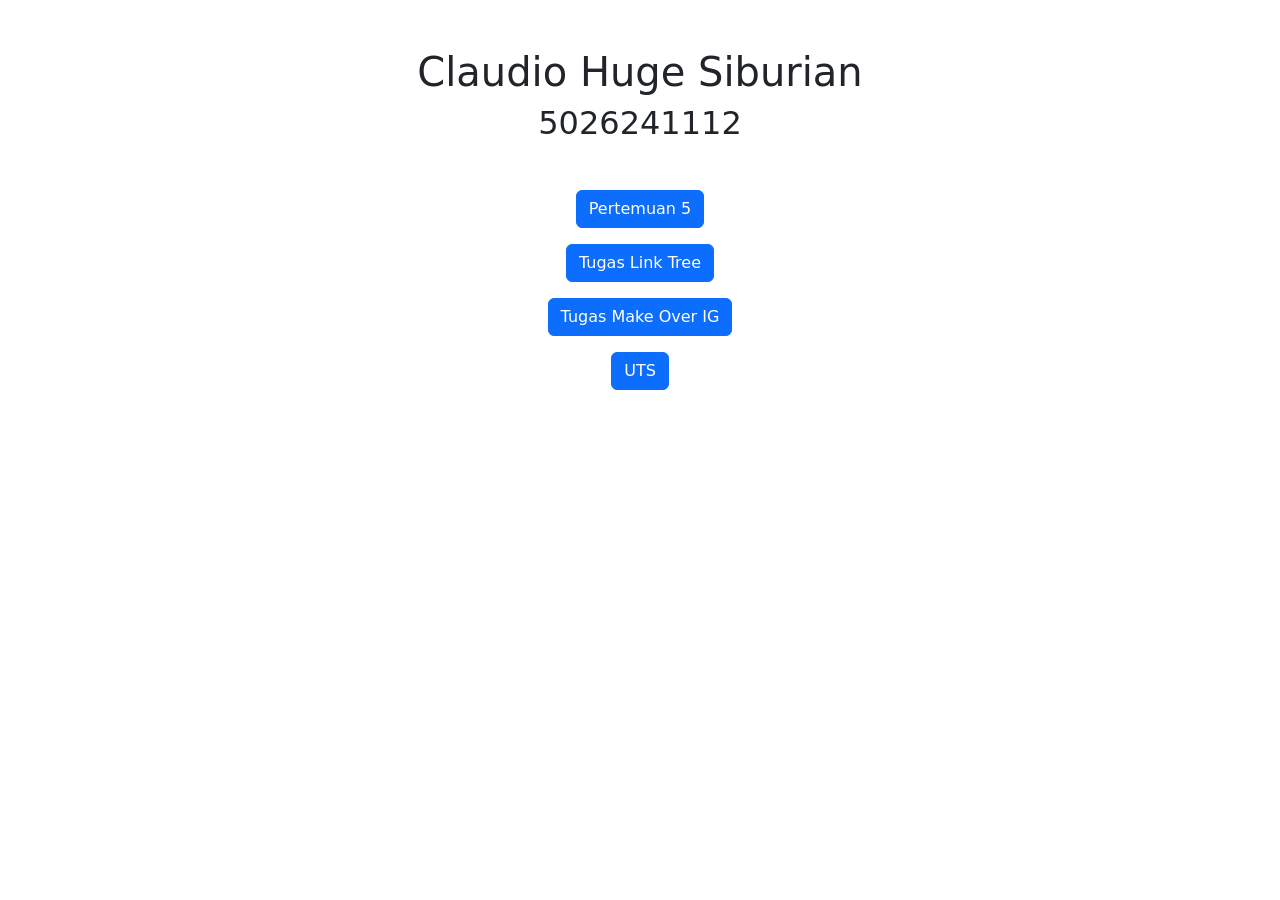
<file: index.html>
<!doctype html>
<html lang="en">

<head>
    <meta charset="UTF-8" />
    <meta name="viewport" content="width=device-width, initial-scale=1.0" />
    <title>Linktree tugas</title>
    <link href="https://cdn.jsdelivr.net/npm/bootstrap@5.3.3/dist/css/bootstrap.min.css" rel="stylesheet" />
</head>

<body>
    <div class="container text-center mt-5">
        <h1>Claudio Huge Siburian</h1>
        <h2>5026241112</h2>
        <div class="mt-5">
            <p>
                <a href="pertemuan5.html" target="_blank" class="btn btn-primary">Pertemuan 5</a>
            </p>
            <p>
                <a href="tugaslinktree.html" target="_blank" class="btn btn-primary">Tugas Link Tree</a>
            </p>
            <p>
                <a href="tugas_ets.html" target="_blank" class="btn btn-primary">Tugas Make Over IG</a>
            </p>
            <p>
                <a href="#" target="_blank" class="btn btn-primary">UTS</a>
            </p>
        </div>
    </div>
</body>

</html>
</file>
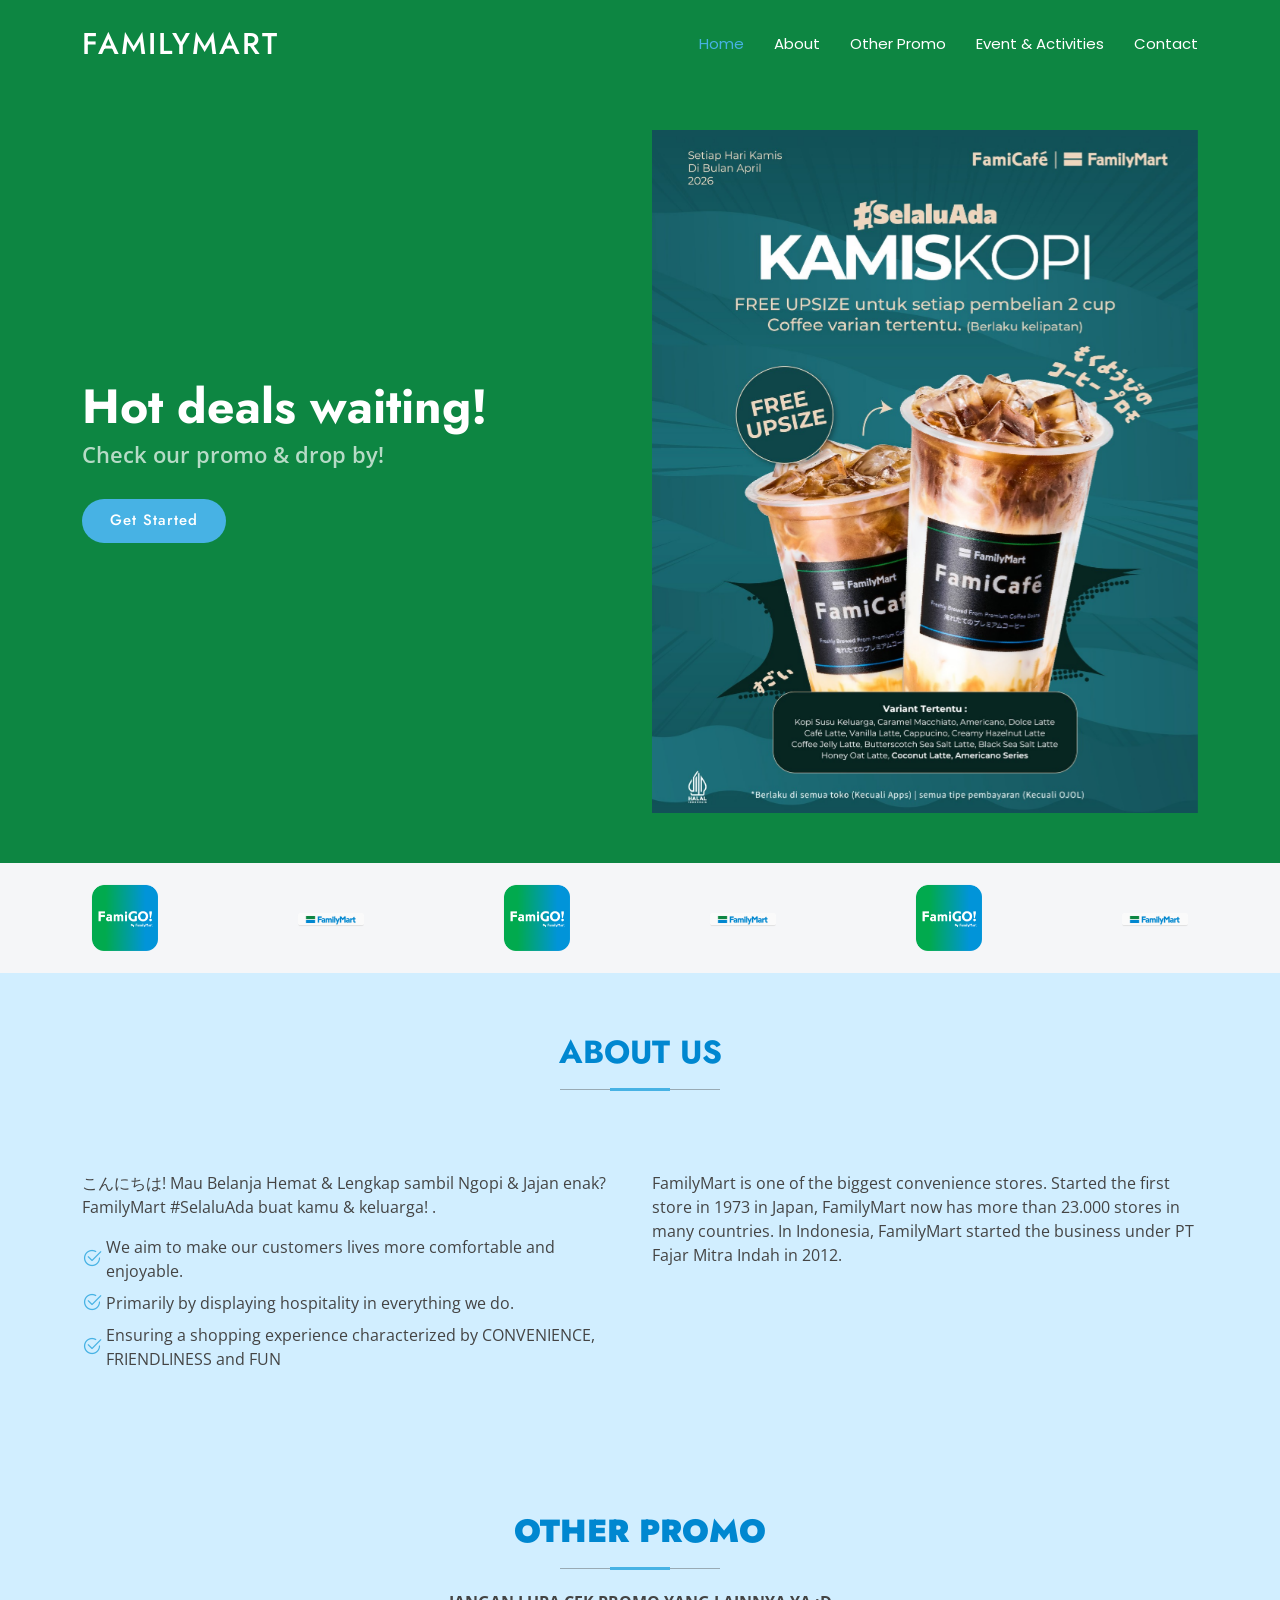
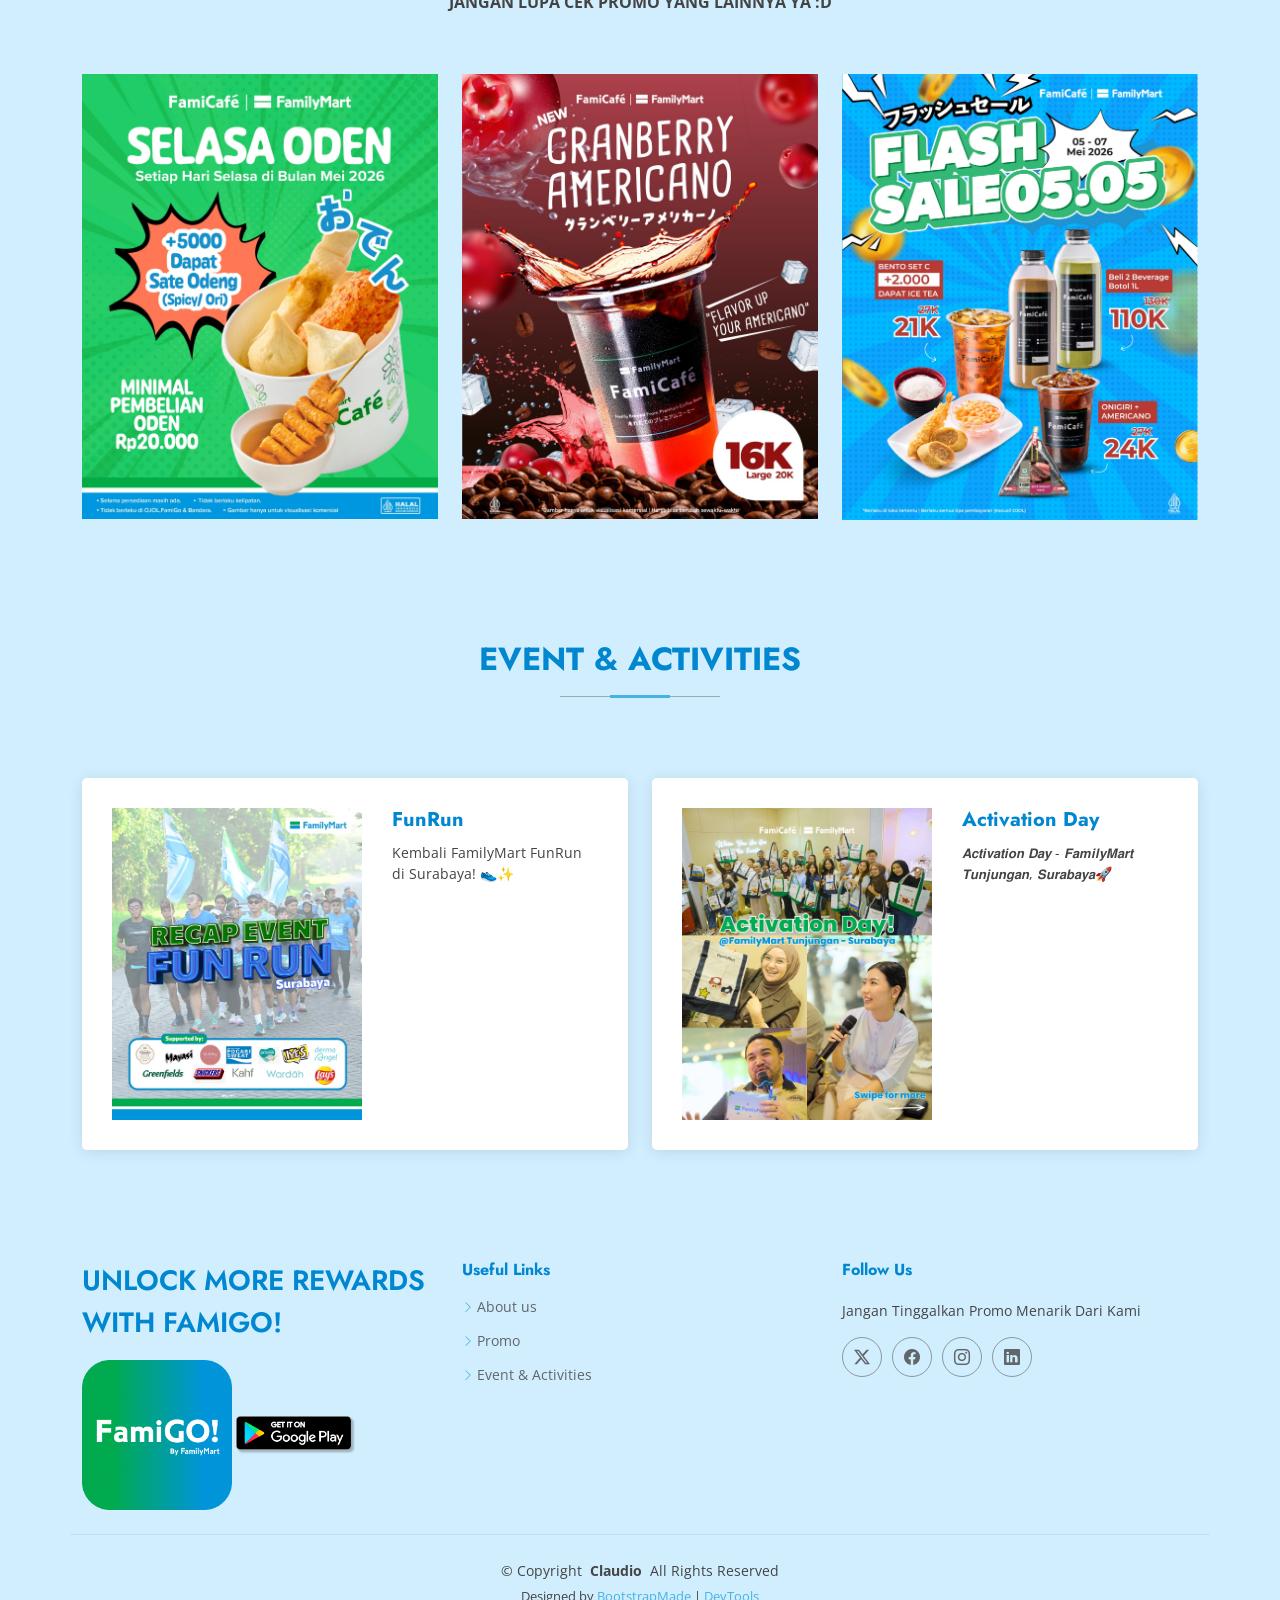
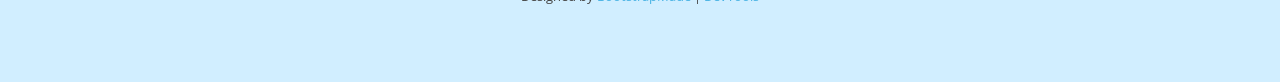
<file: tugas_ets.html>
<!DOCTYPE html>
<html lang="en">

<head>
    <meta charset="utf-8">
    <meta content="width=device-width, initial-scale=1.0" name="viewport">
    <title>Tugas Pra ETS</title>
    <meta name="description" content="">
    <meta name="keywords" content="">

    <!-- Favicons -->
    <link href="assets/img/favicon.png" rel="icon">
    <link href="assets/img/apple-touch-icon.png" rel="apple-touch-icon">

    <!-- Fonts -->
    <link href="https://fonts.googleapis.com" rel="preconnect">
    <link href="https://fonts.gstatic.com" rel="preconnect" crossorigin>
    <link
        href="https://fonts.googleapis.com/css2?family=Open+Sans:ital,wght@0,300;0,400;0,500;0,600;0,700;0,800;1,300;1,400;1,500;1,600;1,700;1,800&family=Poppins:ital,wght@0,100;0,200;0,300;0,400;0,500;0,600;0,700;0,800;0,900;1,100;1,200;1,300;1,400;1,500;1,600;1,700;1,800;1,900&family=Jost:ital,wght@0,100;0,200;0,300;0,400;0,500;0,600;0,700;0,800;0,900;1,100;1,200;1,300;1,400;1,500;1,600;1,700;1,800;1,900&display=swap"
        rel="stylesheet">

    <!-- Vendor CSS Files -->
    <link href="assets/vendor/bootstrap/css/bootstrap.min.css" rel="stylesheet">
    <link href="assets/vendor/bootstrap-icons/bootstrap-icons.css" rel="stylesheet">
    <link href="assets/vendor/aos/aos.css" rel="stylesheet">
    <link href="assets/vendor/glightbox/css/glightbox.min.css" rel="stylesheet">
    <link href="assets/vendor/swiper/swiper-bundle.min.css" rel="stylesheet">

    <!-- Main CSS File -->
    <link href="assets/css/tugasstyle.css" rel="stylesheet">

    <!-- =======================================================
  * Template Name: Arsha
  * Template URL: https://bootstrapmade.com/arsha-free-bootstrap-html-template-corporate/
  * Updated: Feb 22 2025 with Bootstrap v5.3.3
  * Author: BootstrapMade.com
  * License: https://bootstrapmade.com/license/
  ======================================================== -->
</head>

<body class="index-page">

    <header id="header" class="header d-flex align-items-center fixed-top">
        <div class="container-fluid container-xl position-relative d-flex align-items-center">

            <a href="index.html" class="logo d-flex align-items-center me-auto">
                <!-- Uncomment the line below if you also wish to use an image logo -->
                <!-- <img src="assets/img/logo.webp" alt=""> -->
                <h1 class="sitename">FamilyMart</h1>
            </a>

            <nav id="navmenu" class="navmenu">
                <ul>
                    <li><a href="#hero" class="active">Home</a></li>
                    <li><a href="#about">About</a></li>
                    <li><a href="#otherpromo">Other Promo</a></li>
                    <li><a href="#Event&Activities">Event & Activities</a></li>
                    <li><a href="#contact">Contact</a></li>
                </ul>
                <i class="mobile-nav-toggle d-xl-none bi bi-list"></i>
            </nav>
    

        </div>
    </header>

    <main class="main">

        <!-- Hero Section -->
        <section id="hero" class="hero section dark-background">

            <div class="container">
                <div class="row gy-4">
                    <div class="col-lg-6 order-2 order-lg-1 d-flex flex-column justify-content-center"
                        data-aos="zoom-out">
                        <h1>Hot deals waiting!</h1>
                        <p>Check our promo & drop by!</p>
                        <div class="d-flex">
                            <a href="https://www.instagram.com/p/DXvQfn0k1Ue/" class="btn-get-started">Get Started</a>
                        </div>
                    </div>
                    <div class="col-lg-6 order-1 order-lg-2 hero-img" data-aos="zoom-out" data-aos-delay="200">
                        <img src="assets/img/hero-poster.jpg" class="img-fluid animated" alt="">
                    </div>
                </div>
            </div>

        </section><!-- /Hero Section -->

        <!-- Clients Section -->
        <section id="clients" class="clients section light-background">

            <div class="container" data-aos="zoom-in">

                <div class="swiper init-swiper">
                    <script type="application/json" class="swiper-config">
            {
              "loop": true,
              "speed": 600,
              "autoplay": {
                "delay": 5000
              },
              "slidesPerView": "auto",
              "pagination": {
                "el": ".swiper-pagination",
                "type": "bullets",
                "clickable": true
              },
              "breakpoints": {
                "320": {
                  "slidesPerView": 2,
                  "spaceBetween": 40
                },
                "480": {
                  "slidesPerView": 3,
                  "spaceBetween": 60
                },
                "640": {
                  "slidesPerView": 4,
                  "spaceBetween": 80
                },
                "992": {
                  "slidesPerView": 5,
                  "spaceBetween": 120
                },
                "1200": {
                  "slidesPerView": 6,
                  "spaceBetween": 120
                }
              }
            }
          </script>
                    <div class="swiper-wrapper align-items-center">
                        <div class="swiper-slide"><img src="assets/img/hero-famigo.png" class="img-fluid" alt="">
                        </div>
                        <div class="swiper-slide"><img src="assets/img/hero-logo.png" class="img-fluid" alt="">
                        </div>
                        <div class="swiper-slide"><img src="assets/img/hero-famigo.png" class="img-fluid" alt="">
                        </div>
                        <div class="swiper-slide"><img src="assets/img/hero-logo.png" class="img-fluid" alt="">
                        </div>
                        <div class="swiper-slide"><img src="assets/img/hero-famigo.png" class="img-fluid" alt="">
                        </div>
                        <div class="swiper-slide"><img src="assets/img/hero-logo.png" class="img-fluid" alt="">
                        </div>
                        <div class="swiper-slide"><img src="assets/img/hero-famigo.png" class="img-fluid" alt="">
                        </div>
                        <div class="swiper-slide"><img src="assets/img/hero-logo.png" class="img-fluid" alt="">
                        </div>
                    </div>
                </div>

            </div>

        </section><!-- /Clients Section -->

        <!-- About Section -->
        <section id="about" class="about section">

            <!-- Section Title -->
            <div class="container section-title" data-aos="fade-up">
                <h2>About Us</h2>
            </div><!-- End Section Title -->

            <div class="container">

                <div class="row gy-4">

                    <div class="col-lg-6 content" data-aos="fade-up" data-aos-delay="100">
                        <p>
                            こんにちは!
                            Mau Belanja Hemat & Lengkap sambil Ngopi & Jajan enak? FamilyMart #SelaluAda buat kamu &
                            keluarga!
                            .
                        </p>
                        <ul>
                            <li><i class="bi bi-check2-circle"></i> <span>We aim to make our customers lives more
                                    comfortable and enjoyable.</span></li>
                            <li><i class="bi bi-check2-circle"></i> <span>Primarily by displaying hospitality in
                                    everything we do.</span></li>
                            <li><i class="bi bi-check2-circle"></i> <span>Ensuring a shopping experience characterized
                                    by CONVENIENCE, FRIENDLINESS and FUN</span></li>
                        </ul>
                    </div>

                    <div class="col-lg-6" data-aos="fade-up" data-aos-delay="200">
                        <p>FamilyMart is one of the biggest convenience stores. Started the first store in 1973 in
                            Japan, FamilyMart now has more than 23.000 stores in many countries. In Indonesia,
                            FamilyMart started the business under PT Fajar Mitra Indah in 2012. </p>

                    </div>

                </div>

            </div>

        </section><!-- /About Section -->


        <!-- Promo Section -->
        <section id="otherpromo" class="portfolio section">

            <!-- Section Title -->
            <div class="container section-title" data-aos="fade-up">
                <h2><strong> OTHER PROMO</strong></h2>
                <p><strong>JANGAN LUPA CEK PROMO YANG LAINNYA YA :D</strong></p>
            </div><!-- End Section Title -->

            <div class="container">

                <div class="isotope-layout" data-default-filter="*" data-layout="masonry" data-sort="original-order">

                    <div class="row gy-4 isotope-container" data-aos="fade-up" data-aos-delay="200">

                        <div class="col-lg-4 col-md-6 portfolio-item isotope-item filter-app">
                            <img src="assets/img/selasaoden.jpg" class="img-fluid" alt="">
                            <div class="portfolio-info">
                                <h4>Selasa Oden</h4>
                                <p>Cobain Sekarang!!</p>
                                <a href="assets/img/selasaoden.jpg" title="App 1" data-gallery="portfolio-gallery-app"
                                    class="glightbox preview-link"><i class="bi bi-zoom-in"></i></a>
                                <a href="https://www.instagram.com/p/DX76nAtT6XP/?utm_source=ig_web_copy_link&igsh=MzRlODBiNWFlZA=="
                                    title="More Details" class="details-link"><i class="bi bi-link-45deg"></i></a>
                            </div>
                        </div><!-- End Promo 1 Item -->

                        <div class="col-lg-4 col-md-6 portfolio-item isotope-item filter-product">
                            <img src="assets/img/cranberyamericano.jpg" class="img-fluid" alt="">
                            <div class="portfolio-info">
                                <h4>Product baru</h4>
                                <p>Cobain minuman baru kami</p>
                                <a href="assets/img/cranberyamericano.jpg" title="Product 1"
                                    data-gallery="portfolio-gallery-product" class="glightbox preview-link"><i
                                        class="bi bi-zoom-in"></i></a>
                                <a href="https://www.instagram.com/p/DXacLIzEwdt/?utm_source=ig_web_copy_link&igsh=MzRlODBiNWFlZA=="
                                    title="More Details" class="details-link"><i class="bi bi-link-45deg"></i></a>
                            </div>
                        </div><!-- End Promo 2 Item -->

                        <div class="col-lg-4 col-md-6 portfolio-item isotope-item filter-branding">
                            <img src="assets/img/flessel.jpg" class="img-fluid" alt="">
                            <div class="portfolio-info">
                                <h4>Promo 5.5</h4>
                                <p>Jangan Dilewatkan</p>
                                <a href="assets/img/flessel.jpg" title="Branding 1"
                                    data-gallery="portfolio-gallery-branding" class="glightbox preview-link"><i
                                        class="bi bi-zoom-in"></i></a>
                                <a href="portfolio-details.html" title="More Details" class="details-link"><i
                                        class="bi bi-link-45deg"></i></a>
                            </div>
                        </div><!-- End Promo 3 Item -->

                    </div><!-- End Portfolio Container -->

                </div>

            </div>

        </section><!-- /Portfolio Section -->

        <!-- Team Section -->
        <section id="Event&Activities" class="team section">

            <!-- Section Title -->
            <div class="container section-title" data-aos="fade-up">
                <h2>Event & Activities</h2>
            </div><!-- End Section Title -->

            <div class="container">

                <div class="row gy-4">

                    <div class="col-lg-6" data-aos="fade-up" data-aos-delay="100">
                        <div class="team-member d-flex align-items-start">
                            <div class="pic"><img src="assets/img/funrun.jpg" class="img-fluid" alt="">
                            </div>
                            <div class="member-info">
                                <h4>FunRun</h4>
                                <p>Kembali FamilyMart FunRun di Surabaya! 👟✨</p>
                            </div>
                        </div>
                    </div><!-- End Team Member -->

                    <div class="col-lg-6" data-aos="fade-up" data-aos-delay="200">
                        <div class="team-member d-flex align-items-start">
                            <div class="pic"><img src="assets/img/Activation day.jpg" class="img-fluid" alt="">
                            </div>
                            <div class="member-info">
                                <h4>Activation Day</h4>
                                <p>𝘼𝙘𝙩𝙞𝙫𝙖𝙩𝙞𝙤𝙣 𝘿𝙖𝙮 - 𝙁𝙖𝙢𝙞𝙡𝙮𝙈𝙖𝙧𝙩 𝙏𝙪𝙣𝙟𝙪𝙣𝙜𝙖𝙣, 𝙎𝙪𝙧𝙖𝙗𝙖𝙮𝙖🚀</p>
                            </div>
                        </div>
                    </div><!-- End Team Member -->

                </div>

            </div>

        </section><!-- /Team Section -->

    </main>

    <footer id="footer" class="footer">


        <div class="container footer-top" id="contact">
            <div class="row gy-4">
                <div class="col-lg-4 col-md-6 footer-about">
                    <a href="index.html" class="d-flex align-items-center">
                        <span class="sitename">Unlock more rewards with FamiGo!</span>
                    </a>
                    <div class="footer-contact pt-3">
                        <img src="assets/img/hero-famigo.png" width="150px" alt="">
                        <img src="assets/img/google play.png" width="120x" alt="">
                    </div>
                </div>

                <div class="col-lg-4 col-md-3 footer-links">
                    <h4>Useful Links</h4>
                    <ul>
                        <li><i class="bi bi-chevron-right"></i> <a href="#about">About us</a></li>
                        <li><i class="bi bi-chevron-right"></i> <a href="#otherpromo">Promo</a></li>
                        <li><i class="bi bi-chevron-right"></i> <a href="#Event&Activities">Event & Activities</a></li>
                    </ul>
                </div>


                <div class="col-lg-4 col-md-12">
                    <h4>Follow Us</h4>
                    <p>Jangan Tinggalkan Promo Menarik Dari Kami</p>
                    <div class="social-links d-flex">
                        <a href="https://x.com/FamilyMart_ID"><i class="bi bi-twitter-x"></i></a>
                        <a href="https://www.facebook.com/FamilyMartID/?locale=id_ID"><i class="bi bi-facebook"></i></a>
                        <a href="https://www.instagram.com/familymartid/"><i class="bi bi-instagram"></i></a>
                        <a href="https://www.linkedin.com/company/familymart-indonesia/?originalSubdomain=id    "><i class="bi bi-linkedin"></i></a>
                    </div>
                </div>

            </div>
        </div>

        <div class="container copyright text-center mt-4">
            <p>© <span>Copyright</span> <strong class="px-1 sitename">Claudio</strong> <span>All Rights Reserved</span>
            </p>
            <div class="credits">
                <!-- All the links in the footer should remain intact. -->
                <!-- You can delete the links only if you've purchased the pro version. -->
                <!-- Licensing information: https://bootstrapmade.com/license/ -->
                <!-- Purchase the pro version with working PHP/AJAX contact form: [buy-url] -->
                Designed by <a href="https://bootstrapmade.com/">BootstrapMade</a> | <a
                    href="https://bootstrapmade.com/tools/">DevTools</a>
            </div>
        </div>

    </footer>

    <!-- Scroll Top -->
    <a href="#" id="scroll-top" class="scroll-top d-flex align-items-center justify-content-center"><i
            class="bi bi-arrow-up-short"></i></a>

    <!-- Preloader -->
    <div id="preloader"></div>

    <!-- Vendor JS Files -->
    <script src="assets/vendor/bootstrap/js/bootstrap.bundle.min.js"></script>
    <script src="assets/vendor/php-email-form/validate.js"></script>
    <script src="assets/vendor/aos/aos.js"></script>
    <script src="assets/vendor/glightbox/js/glightbox.min.js"></script>
    <script src="assets/vendor/swiper/swiper-bundle.min.js"></script>
    <script src="assets/vendor/waypoints/noframework.waypoints.js"></script>
    <script src="assets/vendor/imagesloaded/imagesloaded.pkgd.min.js"></script>
    <script src="assets/vendor/isotope-layout/isotope.pkgd.min.js"></script>

    <!-- Main JS File -->
    <script src="assets/js/main.js"></script>

</body>

</html>
</file>
<file: assets/css/tugasstyle.css>
/**
* Template Name: Arsha
* Template URL: https://bootstrapmade.com/arsha-free-bootstrap-html-template-corporate/
* Updated: Feb 22 2025 with Bootstrap v5.3.3
* Author: BootstrapMade.com
* License: https://bootstrapmade.com/license/
*/

/*--------------------------------------------------------------
# Font & Color Variables
# Help: https://bootstrapmade.com/color-system/
--------------------------------------------------------------*/
/* Fonts */
:root {
  --default-font: "Open Sans",  system-ui, -apple-system, "Segoe UI", Roboto, "Helvetica Neue", Arial, "Noto Sans", "Liberation Sans", sans-serif, "Apple Color Emoji", "Segoe UI Emoji", "Segoe UI Symbol", "Noto Color Emoji";
  --heading-font: "Jost",  sans-serif;
  --nav-font: "Poppins",  sans-serif;
}

/* Global Colors - The following color variables are used throughout the website. Updating them here will change the color scheme of the entire website */
:root { 
  --background-color: #d1eeff; /* Background color for the entire website, including individual sections */
  --default-color: #444444; /* Default color used for the majority of the text content across the entire website */
  --heading-color: #0087d0; /* Color for headings, subheadings and title throughout the website */
  --accent-color: #47b2e4; /* Accent color that represents your brand on the website. It's used for buttons, links, and other elements that need to stand out */
  --surface-color: #ffffff; /* The surface color is used as a background of boxed elements within sections, such as cards, icon boxes, or other elements that require a visual separation from the global background. */
  --contrast-color: #ffffff; /* Contrast color for text, ensuring readability against backgrounds of accent, heading, or default colors. */
}

/* Nav Menu Colors - The following color variables are used specifically for the navigation menu. They are separate from the global colors to allow for more customization options */
:root {
  --nav-color: #ffffff;  /* The default color of the main navmenu links */
  --nav-hover-color: #47b2e4; /* Applied to main navmenu links when they are hovered over or active */
  --nav-mobile-background-color: #ffffff; /* Used as the background color for mobile navigation menu */
  --nav-dropdown-background-color: #ffffff; /* Used as the background color for dropdown items that appear when hovering over primary navigation items */
  --nav-dropdown-color: #444444; /* Used for navigation links of the dropdown items in the navigation menu. */
  --nav-dropdown-hover-color: #47b2e4; /* Similar to --nav-hover-color, this color is applied to dropdown navigation links when they are hovered over. */
}

/* Color Presets - These classes override global colors when applied to any section or element, providing reuse of the sam color scheme. */

.light-background {
  --background-color: #f5f6f8;
  --surface-color: #ffffff;
}

.dark-background {
  --background-color: #0d8642;
  --default-color: #ffffff;
  --heading-color: #ffffff;
  --surface-color: #4668a2;
  --contrast-color: #ffffff;
}

/* Smooth scroll */
:root {
  scroll-behavior: smooth;
}

/*--------------------------------------------------------------
# General Styling & Shared Classes
--------------------------------------------------------------*/
body {
  color: var(--default-color);
  background-color: var(--background-color);
  font-family: var(--default-font);
}

a {
  color: var(--accent-color);
  text-decoration: none;
  transition: 0.3s;
}

a:hover {
  color: color-mix(in srgb, var(--accent-color), transparent 25%);
  text-decoration: none;
}

h1,
h2,
h3,
h4,
h5,
h6 {
  color: var(--heading-color);
  font-family: var(--heading-font);
}

/* PHP Email Form Messages
------------------------------*/
.php-email-form .error-message {
  display: none;
  background: #df1529;
  color: #ffffff;
  text-align: left;
  padding: 15px;
  margin-bottom: 24px;
  font-weight: 600;
}

.php-email-form .sent-message {
  display: none;
  color: #ffffff;
  background: #059652;
  text-align: center;
  padding: 15px;
  margin-bottom: 24px;
  font-weight: 600;
}

.php-email-form .loading {
  display: none;
  background: var(--surface-color);
  text-align: center;
  padding: 15px;
  margin-bottom: 24px;
}

.php-email-form .loading:before {
  content: "";
  display: inline-block;
  border-radius: 50%;
  width: 24px;
  height: 24px;
  margin: 0 10px -6px 0;
  border: 3px solid var(--accent-color);
  border-top-color: var(--surface-color);
  animation: php-email-form-loading 1s linear infinite;
}

@keyframes php-email-form-loading {
  0% {
    transform: rotate(0deg);
  }

  100% {
    transform: rotate(360deg);
  }
}

/*--------------------------------------------------------------
# Global Header
--------------------------------------------------------------*/
.header {
  --background-color: #3d4d6a;
  --heading-color: #ffffff;
  color: var(--default-color);
  background-color: var(--background-color);
  padding: 15px 0;
  transition: all 0.5s;
  z-index: 997;
}

.header .logo {
  line-height: 1;
}

.header .logo img {
  max-height: 36px;
  margin-right: 8px;
}

.header .logo h1 {
  font-size: 30px;
  margin: 0;
  font-weight: 500;
  color: var(--heading-color);
  letter-spacing: 2px;
  text-transform: uppercase;
}

.header .btn-getstarted,
.header .btn-getstarted:focus {
  color: var(--contrast-color);
  background: var(--accent-color);
  font-size: 14px;
  padding: 8px 25px;
  margin: 0 0 0 30px;
  border-radius: 50px;
  transition: 0.3s;
}

.header .btn-getstarted:hover,
.header .btn-getstarted:focus:hover {
  color: var(--contrast-color);
  background: color-mix(in srgb, var(--accent-color), transparent 15%);
}

@media (max-width: 1200px) {
  .header .logo {
    order: 1;
  }

  .header .btn-getstarted {
    order: 2;
    margin: 0 15px 0 0;
    padding: 6px 15px;
  }

  .header .navmenu {
    order: 3;
  }
}

/* Index Page Header
------------------------------*/
.index-page .header {
  --background-color: rgba(255, 255, 255, 0);
  --heading-color: #ffffff;
  --nav-color: #ffffff;
}

/* Index Page Header on Scroll
------------------------------*/
.index-page.scrolled .header {
  --background-color: rgba(40, 58, 90, 0.9);
}

/*--------------------------------------------------------------
# Navigation Menu
--------------------------------------------------------------*/
/* Desktop Navigation */
@media (min-width: 1200px) {
  .navmenu {
    padding: 0;
  }

  .navmenu ul {
    margin: 0;
    padding: 0;
    display: flex;
    list-style: none;
    align-items: center;
  }

  .navmenu li {
    position: relative;
  }

  .navmenu a,
  .navmenu a:focus {
    color: var(--nav-color);
    padding: 18px 15px;
    font-size: 15px;
    font-family: var(--nav-font);
    font-weight: 400;
    display: flex;
    align-items: center;
    justify-content: space-between;
    white-space: nowrap;
    transition: 0.3s;
  }

  .navmenu a i,
  .navmenu a:focus i {
    font-size: 12px;
    line-height: 0;
    margin-left: 5px;
    transition: 0.3s;
  }

  .navmenu li:last-child a {
    padding-right: 0;
  }

  .navmenu li:hover>a,
  .navmenu .active,
  .navmenu .active:focus {
    color: var(--nav-hover-color);
  }

  .navmenu .dropdown ul {
    margin: 0;
    padding: 10px 0;
    background: var(--nav-dropdown-background-color);
    display: block;
    position: absolute;
    visibility: hidden;
    left: 14px;
    top: 130%;
    opacity: 0;
    transition: 0.3s;
    border-radius: 4px;
    z-index: 99;
    box-shadow: 0px 0px 30px rgba(0, 0, 0, 0.1);
  }

  .navmenu .dropdown ul li {
    min-width: 200px;
  }

  .navmenu .dropdown ul a {
    padding: 10px 20px;
    font-size: 15px;
    text-transform: none;
    color: var(--nav-dropdown-color);
  }

  .navmenu .dropdown ul a i {
    font-size: 12px;
  }

  .navmenu .dropdown ul a:hover,
  .navmenu .dropdown ul .active:hover,
  .navmenu .dropdown ul li:hover>a {
    color: var(--nav-dropdown-hover-color);
  }

  .navmenu .dropdown:hover>ul {
    opacity: 1;
    top: 100%;
    visibility: visible;
  }

  .navmenu .dropdown .dropdown ul {
    top: 0;
    left: -90%;
    visibility: hidden;
  }

  .navmenu .dropdown .dropdown:hover>ul {
    opacity: 1;
    top: 0;
    left: -100%;
    visibility: visible;
  }

  .navmenu .megamenu {
    position: static;
  }

  .navmenu .megamenu ul {
    margin: 0;
    padding: 10px;
    background: var(--nav-dropdown-background-color);
    box-shadow: 0px 0px 20px rgba(0, 0, 0, 0.1);
    position: absolute;
    top: 130%;
    left: 0;
    right: 0;
    visibility: hidden;
    opacity: 0;
    display: flex;
    transition: 0.3s;
    border-radius: 4px;
    z-index: 99;
  }

  .navmenu .megamenu ul li {
    flex: 1;
  }

  .navmenu .megamenu ul li a,
  .navmenu .megamenu ul li:hover>a {
    padding: 10px 20px;
    font-size: 15px;
    color: var(--nav-dropdown-color);
  }

  .navmenu .megamenu ul li a:hover,
  .navmenu .megamenu ul li .active,
  .navmenu .megamenu ul li .active:hover {
    color: var(--nav-dropdown-hover-color);
  }

  .navmenu .megamenu:hover>ul {
    opacity: 1;
    top: 100%;
    visibility: visible;
  }

  .navmenu .dd-box-shadow {
    box-shadow: 0px 0px 30px rgba(0, 0, 0, 0.1);
  }
}

/* Mobile Navigation */
@media (max-width: 1199px) {
  .mobile-nav-toggle {
    color: var(--nav-color);
    font-size: 28px;
    line-height: 0;
    margin-right: 10px;
    cursor: pointer;
    transition: color 0.3s;
  }

  .navmenu {
    padding: 0;
    z-index: 9997;
  }

  .navmenu ul {
    display: none;
    list-style: none;
    position: absolute;
    inset: 60px 20px 20px 20px;
    padding: 10px 0;
    margin: 0;
    border-radius: 6px;
    background-color: var(--nav-mobile-background-color);
    overflow-y: auto;
    transition: 0.3s;
    z-index: 9998;
    box-shadow: 0px 0px 30px rgba(0, 0, 0, 0.1);
  }

  .navmenu a,
  .navmenu a:focus {
    color: var(--nav-dropdown-color);
    padding: 10px 20px;
    font-family: var(--nav-font);
    font-size: 17px;
    font-weight: 500;
    display: flex;
    align-items: center;
    justify-content: space-between;
    white-space: nowrap;
    transition: 0.3s;
  }

  .navmenu a i,
  .navmenu a:focus i {
    font-size: 12px;
    line-height: 0;
    margin-left: 5px;
    width: 30px;
    height: 30px;
    display: flex;
    align-items: center;
    justify-content: center;
    border-radius: 50%;
    transition: 0.3s;
    background-color: color-mix(in srgb, var(--accent-color), transparent 90%);
  }

  .navmenu a i:hover,
  .navmenu a:focus i:hover {
    background-color: var(--accent-color);
    color: var(--contrast-color);
  }

  .navmenu a:hover,
  .navmenu .active,
  .navmenu .active:focus {
    color: var(--nav-dropdown-hover-color);
  }

  .navmenu .active i,
  .navmenu .active:focus i {
    background-color: var(--accent-color);
    color: var(--contrast-color);
    transform: rotate(180deg);
  }

  .navmenu .dropdown ul {
    position: static;
    display: none;
    z-index: 99;
    padding: 10px 0;
    margin: 10px 20px;
    background-color: var(--nav-dropdown-background-color);
    border: 1px solid color-mix(in srgb, var(--default-color), transparent 90%);
    box-shadow: none;
    transition: all 0.5s ease-in-out;
  }

  .navmenu .dropdown ul ul {
    background-color: rgba(33, 37, 41, 0.1);
  }

  .navmenu .dropdown>.dropdown-active {
    display: block;
    background-color: rgba(33, 37, 41, 0.03);
  }

  .mobile-nav-active {
    overflow: hidden;
  }

  .mobile-nav-active .mobile-nav-toggle {
    color: #fff;
    position: absolute;
    font-size: 32px;
    top: 15px;
    right: 15px;
    margin-right: 0;
    z-index: 9999;
  }

  .mobile-nav-active .navmenu {
    position: fixed;
    overflow: hidden;
    inset: 0;
    background: rgba(33, 37, 41, 0.8);
    transition: 0.3s;
  }

  .mobile-nav-active .navmenu>ul {
    display: block;
  }
}

/*--------------------------------------------------------------
# Global Footer
--------------------------------------------------------------*/
.footer {
  color: var(--default-color);
  background-color: var(--background-color);
  font-size: 14px;
  padding-bottom: 50px;
  position: relative;
}

.footer .footer-newsletter {
  background-color: color-mix(in srgb, var(--heading-color), transparent 95%);
  padding: 50px 0;
}

.footer .footer-newsletter h4 {
  font-size: 24px;
}

.footer .footer-newsletter .newsletter-form {
  margin-top: 30px;
  margin-bottom: 15px;
  padding: 6px 8px;
  position: relative;
  background-color: color-mix(in srgb, var(--background-color), transparent 50%);
  border: 1px solid color-mix(in srgb, var(--default-color), transparent 90%);
  box-shadow: 0px 2px 25px rgba(0, 0, 0, 0.1);
  display: flex;
  transition: 0.3s;
  border-radius: 50px;
}

.footer .footer-newsletter .newsletter-form:focus-within {
  border-color: var(--accent-color);
}

.footer .footer-newsletter .newsletter-form input[type=email] {
  border: 0;
  padding: 4px;
  width: 100%;
  background-color: color-mix(in srgb, var(--background-color), transparent 50%);
  color: var(--default-color);
}

.footer .footer-newsletter .newsletter-form input[type=email]:focus-visible {
  outline: none;
}

.footer .footer-newsletter .newsletter-form input[type=submit] {
  border: 0;
  font-size: 16px;
  padding: 0 20px;
  margin: -7px -8px -7px 0;
  background: var(--accent-color);
  color: var(--contrast-color);
  transition: 0.3s;
  border-radius: 50px;
}

.footer .footer-newsletter .newsletter-form input[type=submit]:hover {
  background: color-mix(in srgb, var(--accent-color), transparent 20%);
}

.footer .footer-top {
  padding-top: 50px;
}

.footer .social-links a {
  display: flex;
  align-items: center;
  justify-content: center;
  width: 40px;
  height: 40px;
  border-radius: 50%;
  border: 1px solid color-mix(in srgb, var(--default-color), transparent 50%);
  font-size: 16px;
  color: color-mix(in srgb, var(--default-color), transparent 20%);
  margin-right: 10px;
  transition: 0.3s;
}

.footer .social-links a:hover {
  color: var(--accent-color);
  border-color: var(--accent-color);
}

.footer h4 {
  font-size: 16px;
  font-weight: bold;
  position: relative;
  padding-bottom: 12px;
}

.footer .footer-links {
  margin-bottom: 30px;
}

.footer .footer-links ul {
  list-style: none;
  padding: 0;
  margin: 0;
}

.footer .footer-links ul i {
  margin-right: 3px;
  font-size: 12px;
  line-height: 0;
  color: var(--accent-color);
}

.footer .footer-links ul li {
  padding: 10px 0;
  display: flex;
  align-items: center;
}

.footer .footer-links ul li:first-child {
  padding-top: 0;
}

.footer .footer-links ul a {
  display: inline-block;
  color: color-mix(in srgb, var(--default-color), transparent 20%);
  line-height: 1;
}

.footer .footer-links ul a:hover {
  color: var(--accent-color);
}

.footer .footer-about a {
  color: var(--heading-color);
  font-size: 28px;
  font-weight: 600;
  text-transform: uppercase;
  font-family: var(--heading-font);
}

.footer .footer-contact p {
  margin-bottom: 5px;
}

.footer .copyright {
  padding-top: 25px;
  padding-bottom: 25px;
  border-top: 1px solid color-mix(in srgb, var(--default-color), transparent 90%);
}

.footer .copyright p {
  margin-bottom: 0;
}

.footer .credits {
  margin-top: 6px;
  font-size: 13px;
}

/*--------------------------------------------------------------
# Preloader
--------------------------------------------------------------*/
#preloader {
  position: fixed;
  inset: 0;
  z-index: 999999;
  overflow: hidden;
  background: var(--background-color);
  transition: all 0.6s ease-out;
}

#preloader:before {
  content: "";
  position: fixed;
  top: calc(50% - 30px);
  left: calc(50% - 30px);
  border: 6px solid #ffffff;
  border-color: var(--accent-color) transparent var(--accent-color) transparent;
  border-radius: 50%;
  width: 60px;
  height: 60px;
  animation: animate-preloader 1.5s linear infinite;
}

@keyframes animate-preloader {
  0% {
    transform: rotate(0deg);
  }

  100% {
    transform: rotate(360deg);
  }
}

/*--------------------------------------------------------------
# Scroll Top Button
--------------------------------------------------------------*/
.scroll-top {
  position: fixed;
  visibility: hidden;
  opacity: 0;
  right: 15px;
  bottom: -15px;
  z-index: 99999;
  background-color: var(--accent-color);
  width: 44px;
  height: 44px;
  border-radius: 50px;
  transition: all 0.4s;
}

.scroll-top i {
  font-size: 24px;
  color: var(--contrast-color);
  line-height: 0;
}

.scroll-top:hover {
  background-color: color-mix(in srgb, var(--accent-color), transparent 20%);
  color: var(--contrast-color);
}

.scroll-top.active {
  visibility: visible;
  opacity: 1;
  bottom: 15px;
}

/*--------------------------------------------------------------
# Disable aos animation delay on mobile devices
--------------------------------------------------------------*/
@media screen and (max-width: 768px) {
  [data-aos-delay] {
    transition-delay: 0 !important;
  }
}

/*--------------------------------------------------------------
# Global Page Titles & Breadcrumbs
--------------------------------------------------------------*/
.page-title {
  --background-color: color-mix(in srgb, var(--default-color), transparent 96%);
  color: var(--default-color);
  background-color: var(--background-color);
  padding: 20px 0;
  position: relative;
}

.page-title h1 {
  font-size: 28px;
  font-weight: 700;
  margin: 0;
}

.page-title .breadcrumbs ol {
  display: flex;
  flex-wrap: wrap;
  list-style: none;
  padding: 0 0 10px 0;
  margin: 0;
  font-size: 14px;
}

.page-title .breadcrumbs ol li+li {
  padding-left: 10px;
}

.page-title .breadcrumbs ol li+li::before {
  content: "/";
  display: inline-block;
  padding-right: 10px;
  color: color-mix(in srgb, var(--default-color), transparent 70%);
}

/*--------------------------------------------------------------
# Global Sections
--------------------------------------------------------------*/
section,
.section {
  color: var(--default-color);
  background-color: var(--background-color);
  padding: 60px 0;
  scroll-margin-top: 88px;
  overflow: clip;
}

@media (max-width: 1199px) {

  section,
  .section {
    scroll-margin-top: 66px;
  }
}

/*--------------------------------------------------------------
# Global Section Titles
--------------------------------------------------------------*/
.section-title {
  text-align: center;
  padding-bottom: 60px;
  position: relative;
}

.section-title h2 {
  font-size: 32px;
  font-weight: 700;
  margin-bottom: 20px;
  padding-bottom: 20px;
  text-transform: uppercase;
  position: relative;
}

.section-title h2:before {
  content: "";
  position: absolute;
  display: block;
  width: 160px;
  height: 1px;
  background: color-mix(in srgb, var(--default-color), transparent 60%);
  left: 0;
  right: 0;
  bottom: 1px;
  margin: auto;
}

.section-title h2::after {
  content: "";
  position: absolute;
  display: block;
  width: 60px;
  height: 3px;
  background: var(--accent-color);
  left: 0;
  right: 0;
  bottom: 0;
  margin: auto;
}

.section-title p {
  margin-bottom: 0;
}

/*--------------------------------------------------------------
# Hero Section
--------------------------------------------------------------*/
.hero {
  width: 100%;
  min-height: 80vh;
  position: relative;
  padding: 120px 0 60px 0;
  display: flex;
  align-items: center;
}

.hero h1 {
  margin: 0;
  font-size: 48px;
  font-weight: 700;
  line-height: 56px;
}

.hero p {
  color: color-mix(in srgb, var(--default-color), transparent 30%);
  margin: 5px 0 30px 0;
  font-size: 22px;
  line-height: 1.3;
  font-weight: 600;
}

.hero .btn-get-started {
  color: var(--contrast-color);
  background: var(--accent-color);
  font-family: var(--heading-font);
  font-weight: 500;
  font-size: 15px;
  letter-spacing: 1px;
  display: inline-block;
  padding: 10px 28px 12px 28px;
  border-radius: 50px;
  transition: 0.5s;
}

.hero .btn-get-started:hover {
  color: var(--contrast-color);
  background: color-mix(in srgb, var(--accent-color), transparent 15%);
}

.hero .btn-watch-video {
  font-size: 16px;
  transition: 0.5s;
  margin-left: 25px;
  color: var(--default-color);
  font-weight: 600;
}

.hero .btn-watch-video i {
  color: var(--contrast-color);
  font-size: 32px;
  transition: 0.3s;
  line-height: 0;
  margin-right: 8px;
}

.hero .btn-watch-video:hover {
  color: var(--accent-color);
}

.hero .btn-watch-video:hover i {
  color: color-mix(in srgb, var(--accent-color), transparent 15%);
}

.hero .animated {
  animation: up-down 2s ease-in-out infinite alternate-reverse both;
}

@media (max-width: 640px) {
  .hero h1 {
    font-size: 28px;
    line-height: 36px;
  }

  .hero p {
    font-size: 18px;
    line-height: 24px;
    margin-bottom: 30px;
  }

  .hero .btn-get-started,
  .hero .btn-watch-video {
    font-size: 13px;
  }
}

@keyframes up-down {
  0% {
    transform: translateY(10px);
  }

  100% {
    transform: translateY(-10px);
  }
}

/*--------------------------------------------------------------
# Clients Section
--------------------------------------------------------------*/
.clients {
  padding: 12px 0;
}

.clients .swiper {
  padding: 10px 0;
}

.clients .swiper-wrapper {
  height: auto;
}

.clients .swiper-slide img {
  transition: 0.3s;
  padding: 0 10px;
}

.clients .swiper-slide img:hover {
  transform: scale(1.1);
}

/*--------------------------------------------------------------
# About Section
--------------------------------------------------------------*/
.about ul {
  list-style: none;
  padding: 0;
}

.about ul li {
  padding-bottom: 5px;
  display: flex;
  align-items: center;
}

.about ul i {
  font-size: 20px;
  padding-right: 4px;
  color: var(--accent-color);
}

.about .read-more {
  color: var(--accent-color);
  font-family: var(--heading-font);
  font-weight: 500;
  font-size: 16px;
  letter-spacing: 1px;
  padding: 8px 28px;
  border-radius: 5px;
  transition: 0.3s;
  display: inline-flex;
  align-items: center;
  justify-content: center;
  border: 2px solid var(--accent-color);
}

.about .read-more i {
  font-size: 18px;
  margin-left: 5px;
  line-height: 0;
  transition: 0.3s;
}

.about .read-more:hover {
  background: var(--accent-color);
  color: var(--contrast-color);
}

.about .read-more:hover i {
  transform: translate(5px, 0);
}

/*--------------------------------------------------------------
# Why Us Section
--------------------------------------------------------------*/
.why-us {
  padding: 30px 0;
}

.why-us .content h3 {
  font-weight: 400;
  font-size: 34px;
}

.why-us .content p {
  color: color-mix(in srgb, var(--default-color), transparent 30%);
}

.why-us .faq-container .faq-item {
  background-color: var(--surface-color);
  position: relative;
  padding: 20px;
  margin-bottom: 20px;
  box-shadow: 0px 5px 25px 0px rgba(0, 0, 0, 0.1);
  overflow: hidden;
}

.why-us .faq-container .faq-item:last-child {
  margin-bottom: 0;
}

.why-us .faq-container .faq-item h3 {
  font-weight: 500;
  font-size: 17px;
  line-height: 24px;
  margin: 0 30px 0 0;
  transition: 0.3s;
  cursor: pointer;
}

.why-us .faq-container .faq-item h3 span {
  color: var(--accent-color);
  padding-right: 5px;
  font-weight: 600;
}

.why-us .faq-container .faq-item h3:hover {
  color: var(--accent-color);
}

.why-us .faq-container .faq-item .faq-content {
  display: grid;
  grid-template-rows: 0fr;
  transition: 0.3s ease-in-out;
  visibility: hidden;
  opacity: 0;
}

.why-us .faq-container .faq-item .faq-content p {
  margin-bottom: 0;
  overflow: hidden;
}

.why-us .faq-container .faq-item .faq-icon {
  position: absolute;
  top: 22px;
  left: 20px;
  font-size: 22px;
  line-height: 0;
  transition: 0.3s;
  color: var(--accent-color);
}

.why-us .faq-container .faq-item .faq-toggle {
  position: absolute;
  top: 20px;
  right: 20px;
  font-size: 16px;
  line-height: 0;
  transition: 0.3s;
  cursor: pointer;
}

.why-us .faq-container .faq-item .faq-toggle:hover {
  color: var(--accent-color);
}

.why-us .faq-container .faq-active h3 {
  color: var(--accent-color);
}

.why-us .faq-container .faq-active .faq-content {
  grid-template-rows: 1fr;
  visibility: visible;
  opacity: 1;
  padding-top: 10px;
}

.why-us .faq-container .faq-active .faq-toggle {
  transform: rotate(90deg);
  color: var(--accent-color);
}

.why-us .why-us-img {
  display: flex;
  align-items: center;
  justify-content: center;
}

.why-us .why-us-img img {
  max-height: 70%;
}

/*--------------------------------------------------------------
# Skills Section
--------------------------------------------------------------*/
.skills .content h3 {
  font-size: 2rem;
  font-weight: 700;
}

.skills .content p {
  color: color-mix(in srgb, var(--default-color), transparent 30%);
}

.skills .content p:last-child {
  margin-bottom: 0;
}

.skills .content ul {
  list-style: none;
  padding: 0;
}

.skills .content ul li {
  padding-bottom: 10px;
}

.skills .progress {
  height: 60px;
  display: block;
  background: none;
  border-radius: 0;
}

.skills .progress .skill {
  color: var(--default-color);
  padding: 0;
  margin: 0 0 6px 0;
  text-transform: uppercase;
  display: block;
  font-weight: 600;
  font-family: var(--heading-font);
}

.skills .progress .skill .val {
  float: right;
  font-style: normal;
}

.skills .progress-bar-wrap {
  background: color-mix(in srgb, var(--heading-color), transparent 90%);
  height: 10px;
}

.skills .progress-bar {
  width: 1px;
  height: 10px;
  transition: 0.9s;
  background-color: var(--heading-color);
}

/*--------------------------------------------------------------
# Services Section
--------------------------------------------------------------*/
.services .service-item {
  background-color: var(--surface-color);
  box-shadow: 0px 5px 90px 0px rgba(0, 0, 0, 0.1);
  padding: 50px 30px;
  transition: all ease-in-out 0.4s;
  height: 100%;
}

.services .service-item .icon {
  margin-bottom: 10px;
}

.services .service-item .icon i {
  color: var(--accent-color);
  font-size: 36px;
  transition: 0.3s;
}

.services .service-item h4 {
  font-weight: 700;
  margin-bottom: 15px;
  font-size: 20px;
}

.services .service-item h4 a {
  color: var(--heading-color);
  transition: ease-in-out 0.3s;
}

.services .service-item p {
  line-height: 24px;
  font-size: 14px;
  margin-bottom: 0;
}

.services .service-item:hover {
  transform: translateY(-10px);
}

.services .service-item:hover h4 a {
  color: var(--accent-color);
}

/*--------------------------------------------------------------
# Work Process Section
--------------------------------------------------------------*/
.work-process .steps-item {
  background: var(--surface-color);
  border-radius: 20px;
  height: 100%;
  transition: all 0.3s ease-in-out;
  box-shadow: 0 5px 20px color-mix(in srgb, var(--default-color), transparent 92%);
}

.work-process .steps-item .steps-image {
  border-radius: 20px 20px 0 0;
  overflow: hidden;
}

.work-process .steps-item:hover {
  transform: translateY(-10px);
  box-shadow: 0 15px 30px color-mix(in srgb, var(--accent-color), transparent 85%);
}

.work-process .steps-item:hover .steps-number {
  background: var(--accent-color);
  color: var(--contrast-color);
}

.work-process .steps-item:hover .steps-image img {
  transform: scale(1.1);
}

.work-process .steps-image {
  position: relative;
  height: 280px;
}

.work-process .steps-image img {
  width: 100%;
  height: 100%;
  object-fit: cover;
  transition: transform 0.6s ease;
}

.work-process .steps-content {
  position: relative;
  padding: 40px 30px 30px;
}

.work-process .steps-content .steps-number {
  position: absolute;
  left: 30px;
  top: -30px;
  width: 60px;
  height: 60px;
  background: var(--accent-color);
  color: var(--contrast-color);
  border-radius: 50%;
  font-family: var(--heading-font);
  font-size: 24px;
  font-weight: 700;
  display: flex;
  align-items: center;
  justify-content: center;
  transition: all 0.3s ease-in-out;
}

.work-process .steps-content h3 {
  font-size: 24px;
  font-weight: 700;
  margin-bottom: 15px;
}

.work-process .steps-content p {
  font-size: 15px;
  color: color-mix(in srgb, var(--default-color), transparent 20%);
  margin-bottom: 25px;
}

.work-process .steps-features .feature-item {
  display: flex;
  align-items: center;
  margin-bottom: 12px;
}

.work-process .steps-features .feature-item:last-child {
  margin-bottom: 0;
}

.work-process .steps-features .feature-item i {
  color: var(--accent-color);
  font-size: 18px;
  margin-right: 10px;
}

.work-process .steps-features .feature-item span {
  font-size: 14px;
  color: color-mix(in srgb, var(--default-color), transparent 15%);
}

@media (max-width: 1199px) {
  .work-process .steps-image {
    height: 240px;
  }

  .work-process .steps-content {
    padding: 35px 25px 25px;
  }

  .work-process .steps-content h3 {
    font-size: 22px;
  }
}

@media (max-width: 991px) {
  .work-process .steps-item {
    margin-bottom: 30px;
  }

  .work-process .steps-image {
    height: 220px;
  }

  .work-process .steps-content {
    padding: 30px 20px 20px;
  }

  .work-process .steps-content .steps-number {
    width: 50px;
    height: 50px;
    font-size: 20px;
    left: 25px;
    top: -25px;
  }

  .work-process .steps-content h3 {
    font-size: 20px;
    margin-bottom: 12px;
  }

  .work-process .steps-content p {
    font-size: 14px;
    margin-bottom: 20px;
  }
}

/*--------------------------------------------------------------
# Call To Action Section
--------------------------------------------------------------*/
.call-to-action {
  padding: 120px 0;
  position: relative;
  clip-path: inset(0);
}

.call-to-action img {
  position: fixed;
  top: 0;
  left: 0;
  display: block;
  width: 100%;
  height: 100%;
  object-fit: cover;
  z-index: 1;
}

.call-to-action:before {
  content: "";
  background: color-mix(in srgb, var(--background-color), transparent 35%);
  position: absolute;
  inset: 0;
  z-index: 2;
}

.call-to-action .container {
  position: relative;
  z-index: 3;
}

.call-to-action h3 {
  color: var(--default-color);
  font-size: 28px;
  font-weight: 700;
}

.call-to-action p {
  color: var(--default-color);
}

.call-to-action .cta-btn {
  font-family: var(--heading-font);
  font-weight: 500;
  font-size: 16px;
  letter-spacing: 1px;
  display: inline-block;
  padding: 12px 40px;
  border-radius: 50px;
  transition: 0.5s;
  margin: 10px;
  border: 2px solid var(--contrast-color);
  color: var(--contrast-color);
}

.call-to-action .cta-btn:hover {
  background: var(--accent-color);
  border: 2px solid var(--accent-color);
}

/*--------------------------------------------------------------
# Portfolio Section
--------------------------------------------------------------*/
.portfolio .portfolio-filters {
  padding: 0;
  margin: 0 auto 20px auto;
  list-style: none;
  text-align: center;
}

.portfolio .portfolio-filters li {
  cursor: pointer;
  display: inline-block;
  padding: 8px 20px 10px 20px;
  margin: 0;
  font-size: 15px;
  font-weight: 500;
  line-height: 1;
  margin-bottom: 5px;
  border-radius: 50px;
  transition: all 0.3s ease-in-out;
  font-family: var(--heading-font);
}

.portfolio .portfolio-filters li:hover,
.portfolio .portfolio-filters li.filter-active {
  color: var(--contrast-color);
  background-color: var(--accent-color);
}

.portfolio .portfolio-filters li:first-child {
  margin-left: 0;
}

.portfolio .portfolio-filters li:last-child {
  margin-right: 0;
}

@media (max-width: 575px) {
  .portfolio .portfolio-filters li {
    font-size: 14px;
    margin: 0 0 10px 0;
  }
}

.portfolio .portfolio-item {
  position: relative;
  overflow: hidden;
}

.portfolio .portfolio-item .portfolio-info {
  opacity: 0;
  position: absolute;
  left: 12px;
  right: 12px;
  bottom: -100%;
  z-index: 3;
  transition: all ease-in-out 0.5s;
  background: color-mix(in srgb, var(--background-color), transparent 10%);
  padding: 15px;
}

.portfolio .portfolio-item .portfolio-info h4 {
  font-size: 18px;
  font-weight: 600;
  padding-right: 50px;
}

.portfolio .portfolio-item .portfolio-info p {
  color: color-mix(in srgb, var(--default-color), transparent 30%);
  font-size: 14px;
  margin-bottom: 0;
  padding-right: 50px;
}

.portfolio .portfolio-item .portfolio-info .preview-link,
.portfolio .portfolio-item .portfolio-info .details-link {
  position: absolute;
  right: 50px;
  font-size: 24px;
  top: calc(50% - 14px);
  color: color-mix(in srgb, var(--default-color), transparent 30%);
  transition: 0.3s;
  line-height: 0;
}

.portfolio .portfolio-item .portfolio-info .preview-link:hover,
.portfolio .portfolio-item .portfolio-info .details-link:hover {
  color: var(--accent-color);
}

.portfolio .portfolio-item .portfolio-info .details-link {
  right: 14px;
  font-size: 28px;
}

.portfolio .portfolio-item:hover .portfolio-info {
  opacity: 1;
  bottom: 0;
}

/*--------------------------------------------------------------
# Team Section
--------------------------------------------------------------*/
.team .team-member {
  background-color: var(--surface-color);
  box-shadow: 0px 2px 15px rgba(0, 0, 0, 0.1);
  position: relative;
  border-radius: 5px;
  transition: 0.5s;
  padding: 30px;
  height: 100%;
}

@media (max-width: 468px) {
  .team .team-member {
    flex-direction: column;
    justify-content: center !important;
    align-items: center !important;
  }
}

.team .team-member .pic {
  overflow: hidden;
  width: 250px;
  flex-shrink: 0;
}

.team .team-member .pic img {
  transition: ease-in-out 0.3s;
}

.team .team-member:hover {
  transform: translateY(-10px);
}

.team .team-member .member-info {
  padding-left: 30px;
}

@media (max-width: 468px) {
  .team .team-member .member-info {
    padding: 30px 0 0 0;
    text-align: center;
  }
}

.team .team-member h4 {
  font-weight: 700;
  margin-bottom: 5px;
  font-size: 20px;
}

.team .team-member span {
  display: block;
  font-size: 15px;
  padding-bottom: 10px;
  position: relative;
  font-weight: 500;
}

.team .team-member span::after {
  content: "";
  position: absolute;
  display: block;
  width: 50px;
  height: 1px;
  background: color-mix(in srgb, var(--default-color), transparent 85%);
  bottom: 0;
  left: 0;
}

@media (max-width: 468px) {
  .team .team-member span::after {
    left: calc(50% - 25px);
  }
}

.team .team-member p {
  margin: 10px 0 0 0;
  font-size: 14px;
}

.team .team-member .social {
  margin-top: 12px;
  display: flex;
  align-items: center;
  justify-content: start;
  width: 100%;
}

@media (max-width: 468px) {
  .team .team-member .social {
    justify-content: center;
  }
}

.team .team-member .social a {
  background: color-mix(in srgb, var(--default-color), transparent 94%);
  transition: ease-in-out 0.3s;
  display: flex;
  align-items: center;
  justify-content: center;
  border-radius: 50px;
  width: 36px;
  height: 36px;
}

.team .team-member .social a i {
  color: color-mix(in srgb, var(--default-color), transparent 20%);
  font-size: 16px;
  margin: 0 2px;
}

.team .team-member .social a:hover {
  background: var(--accent-color);
}

.team .team-member .social a:hover i {
  color: var(--contrast-color);
}

.team .team-member .social a+a {
  margin-left: 8px;
}

/*--------------------------------------------------------------
# Pricing Section
--------------------------------------------------------------*/
.pricing .pricing-item {
  background-color: var(--surface-color);
  box-shadow: 0 3px 20px -2px rgba(0, 0, 0, 0.1);
  border-top: 4px solid var(--background-color);
  padding: 60px 40px;
  height: 100%;
  border-radius: 5px;
}

.pricing h3 {
  font-weight: 600;
  margin-bottom: 15px;
  font-size: 20px;
}

.pricing h4 {
  color: var(--accent-color);
  font-size: 48px;
  font-weight: 400;
  font-family: var(--heading-font);
  margin-bottom: 0;
}

.pricing h4 sup {
  font-size: 28px;
}

.pricing h4 span {
  color: color-mix(in srgb, var(--default-color), transparent 50%);
  font-size: 18px;
}

.pricing ul {
  padding: 20px 0;
  list-style: none;
  color: color-mix(in srgb, var(--default-color), transparent 30%);
  text-align: left;
  line-height: 20px;
}

.pricing ul li {
  padding: 10px 0;
  display: flex;
  align-items: center;
}

.pricing ul i {
  color: #059652;
  font-size: 24px;
  padding-right: 3px;
}

.pricing ul .na {
  color: color-mix(in srgb, var(--default-color), transparent 60%);
}

.pricing ul .na i {
  color: color-mix(in srgb, var(--default-color), transparent 60%);
}

.pricing ul .na span {
  text-decoration: line-through;
}

.pricing .buy-btn {
  color: var(--accent-color);
  display: inline-block;
  padding: 8px 35px 10px 35px;
  border-radius: 50px;
  transition: none;
  font-size: 16px;
  font-weight: 500;
  font-family: var(--heading-font);
  transition: 0.3s;
  border: 1px solid var(--accent-color);
}

.pricing .buy-btn:hover {
  background: var(--accent-color);
  color: var(--contrast-color);
}

.pricing .featured {
  border-top-color: var(--accent-color);
}

.pricing .featured .buy-btn {
  background: var(--accent-color);
  color: var(--contrast-color);
}

@media (max-width: 992px) {
  .pricing .box {
    max-width: 60%;
    margin: 0 auto 30px auto;
  }
}

@media (max-width: 767px) {
  .pricing .box {
    max-width: 80%;
    margin: 0 auto 30px auto;
  }
}

@media (max-width: 420px) {
  .pricing .box {
    max-width: 100%;
    margin: 0 auto 30px auto;
  }
}

/*--------------------------------------------------------------
# Testimonials Section
--------------------------------------------------------------*/
.testimonials .section-header {
  margin-bottom: 40px;
}

.testimonials .testimonials-carousel,
.testimonials .testimonials-slider {
  overflow: hidden;
}

.testimonials .testimonial-item {
  text-align: center;
}

.testimonials .testimonial-item .testimonial-img {
  width: 120px;
  border-radius: 50%;
  border: 4px solid var(--background-color);
  margin: 0 auto;
}

.testimonials .testimonial-item h3 {
  font-size: 20px;
  font-weight: bold;
  margin: 10px 0 5px 0;
}

.testimonials .testimonial-item h4 {
  font-size: 14px;
  color: color-mix(in srgb, var(--default-color), transparent 40%);
  margin: 0 0 15px 0;
}

.testimonials .testimonial-item .stars {
  margin-bottom: 15px;
}

.testimonials .testimonial-item .stars i {
  color: #ffc107;
  margin: 0 1px;
}

.testimonials .testimonial-item .quote-icon-left,
.testimonials .testimonial-item .quote-icon-right {
  color: color-mix(in srgb, var(--accent-color), transparent 50%);
  font-size: 26px;
  line-height: 0;
}

.testimonials .testimonial-item .quote-icon-left {
  display: inline-block;
  left: -5px;
  position: relative;
}

.testimonials .testimonial-item .quote-icon-right {
  display: inline-block;
  right: -5px;
  position: relative;
  top: 10px;
  transform: scale(-1, -1);
}

.testimonials .testimonial-item p {
  font-style: italic;
  margin: 0 auto 15px auto;
}

.testimonials .swiper-wrapper {
  height: auto;
}

.testimonials .swiper-pagination {
  margin-top: 20px;
  position: relative;
}

.testimonials .swiper-pagination .swiper-pagination-bullet {
  width: 12px;
  height: 12px;
  opacity: 1;
  background-color: color-mix(in srgb, var(--default-color), transparent 85%);
}

.testimonials .swiper-pagination .swiper-pagination-bullet-active {
  background-color: var(--accent-color);
}

@media (min-width: 992px) {
  .testimonials .testimonial-item p {
    width: 80%;
  }
}

/*--------------------------------------------------------------
# Faq 2 Section
--------------------------------------------------------------*/
.faq-2 .faq-container {
  margin-top: 15px;
}

.faq-2 .faq-container .faq-item {
  background-color: var(--surface-color);
  position: relative;
  padding: 20px;
  margin-bottom: 20px;
  overflow: hidden;
}

.faq-2 .faq-container .faq-item:last-child {
  margin-bottom: 0;
}

.faq-2 .faq-container .faq-item h3 {
  font-weight: 600;
  font-size: 18px;
  line-height: 24px;
  margin: 0 30px 0 32px;
  transition: 0.3s;
  cursor: pointer;
}

.faq-2 .faq-container .faq-item h3 span {
  color: var(--accent-color);
  padding-right: 5px;
}

.faq-2 .faq-container .faq-item h3:hover {
  color: var(--accent-color);
}

.faq-2 .faq-container .faq-item .faq-content {
  display: grid;
  grid-template-rows: 0fr;
  transition: 0.3s ease-in-out;
  visibility: hidden;
  opacity: 0;
}

.faq-2 .faq-container .faq-item .faq-content p {
  margin-bottom: 0;
  overflow: hidden;
}

.faq-2 .faq-container .faq-item .faq-icon {
  position: absolute;
  top: 22px;
  left: 20px;
  font-size: 20px;
  line-height: 0;
  transition: 0.3s;
  color: var(--accent-color);
}

.faq-2 .faq-container .faq-item .faq-toggle {
  position: absolute;
  top: 20px;
  right: 20px;
  font-size: 16px;
  line-height: 0;
  transition: 0.3s;
  cursor: pointer;
}

.faq-2 .faq-container .faq-item .faq-toggle:hover {
  color: var(--accent-color);
}

.faq-2 .faq-container .faq-active h3 {
  color: var(--accent-color);
}

.faq-2 .faq-container .faq-active .faq-content {
  grid-template-rows: 1fr;
  visibility: visible;
  opacity: 1;
  padding-top: 10px;
}

.faq-2 .faq-container .faq-active .faq-toggle {
  transform: rotate(90deg);
  color: var(--accent-color);
}

/*--------------------------------------------------------------
# Subscribe Section
--------------------------------------------------------------*/
.subscribe .container {
  padding: 80px 80px 0 80px;
  background: color-mix(in srgb, var(--default-color), transparent 96%);
  border-radius: 15px;
}

@media (max-width: 992px) {
  .subscribe .container {
    padding: 60px 60px 0 60px;
  }
}

@media (max-width: 575px) {
  .subscribe .container {
    padding: 25px 15px 0 15px;
    border-radius: 0;
  }
}

.subscribe .cta-content h2 {
  font-size: 2.5rem;
  font-weight: 700;
  margin-bottom: 1rem;
}

.subscribe .cta-content p {
  font-size: 1.1rem;
  margin-bottom: 2rem;
}

.subscribe .cta-form .form-control {
  height: 50px;
  border-radius: 25px 0 0 25px;
  border: 1px solid var(--accent-color);
  padding-left: 20px;
}

.subscribe .cta-form .form-control:focus {
  box-shadow: none;
  border-color: var(--accent-color);
}

.subscribe .cta-form .btn {
  height: 50px;
  border-radius: 0 25px 25px 0;
  background-color: var(--accent-color);
  border-color: var(--accent-color);
  color: var(--contrast-color);
  padding: 0 30px;
  font-weight: 600;
  transition: all 0.3s ease;
}

.subscribe .cta-form .btn:hover {
  background-color: color-mix(in srgb, var(--accent-color), black 10%);
  border-color: color-mix(in srgb, var(--accent-color), black 10%);
}

@media (max-width: 575px) {
  .subscribe .cta-form .btn {
    padding: 0 15px;
  }
}

@media (max-width: 991px) {
  .subscribe .cta-content {
    text-align: center;
    margin-bottom: 2rem;
  }

  .subscribe .cta-image {
    text-align: center;
  }
}

/*--------------------------------------------------------------
# Recent Blog Postst Section
--------------------------------------------------------------*/
.recent-blog-postst .post-item {
  background: var(--surface-color);
  box-shadow: 0px 2px 20px rgba(0, 0, 0, 0.1);
  transition: 0.3s;
}

.recent-blog-postst .post-item .post-img img {
  transition: 0.5s;
}

.recent-blog-postst .post-item .post-date {
  position: absolute;
  right: 0;
  bottom: 0;
  background-color: var(--accent-color);
  color: var(--contrast-color);
  text-transform: uppercase;
  font-size: 13px;
  padding: 6px 12px;
  font-weight: 500;
}

.recent-blog-postst .post-item .post-content {
  padding: 30px;
}

.recent-blog-postst .post-item .post-title {
  color: var(--heading-color);
  font-size: 20px;
  font-weight: 700;
  transition: 0.3s;
  margin-bottom: 15px;
}

.recent-blog-postst .post-item .meta i {
  font-size: 16px;
  color: var(--accent-color);
}

.recent-blog-postst .post-item .meta span {
  font-size: 15px;
  color: color-mix(in srgb, var(--default-color), transparent 50%);
}

.recent-blog-postst .post-item hr {
  color: color-mix(in srgb, var(--default-color), transparent 80%);
  margin: 20px 0;
}

.recent-blog-postst .post-item .readmore {
  display: flex;
  align-items: center;
  font-weight: 600;
  line-height: 1;
  transition: 0.3s;
  color: color-mix(in srgb, var(--default-color), transparent 40%);
}

.recent-blog-postst .post-item .readmore i {
  line-height: 0;
  margin-left: 6px;
  font-size: 16px;
}

.recent-blog-postst .post-item:hover .post-title,
.recent-blog-postst .post-item:hover .readmore {
  color: var(--accent-color);
}

.recent-blog-postst .post-item:hover .post-img img {
  transform: scale(1.1);
}

/*--------------------------------------------------------------
# Contact Section
--------------------------------------------------------------*/
.contact .info-wrap {
  background-color: var(--surface-color);
  box-shadow: 0px 0px 20px rgba(0, 0, 0, 0.1);
  border-top: 3px solid var(--accent-color);
  border-bottom: 3px solid var(--accent-color);
  padding: 30px;
  height: 100%;
}

@media (max-width: 575px) {
  .contact .info-wrap {
    padding: 20px;
  }
}

.contact .info-item {
  margin-bottom: 40px;
}

.contact .info-item i {
  font-size: 20px;
  color: var(--accent-color);
  background: color-mix(in srgb, var(--accent-color), transparent 92%);
  width: 44px;
  height: 44px;
  display: flex;
  justify-content: center;
  align-items: center;
  border-radius: 50px;
  transition: all 0.3s ease-in-out;
  margin-right: 15px;
}

.contact .info-item h3 {
  padding: 0;
  font-size: 18px;
  font-weight: 700;
  margin-bottom: 5px;
}

.contact .info-item p {
  padding: 0;
  margin-bottom: 0;
  font-size: 14px;
}

.contact .info-item:hover i {
  background: var(--accent-color);
  color: var(--contrast-color);
}

.contact .php-email-form {
  background-color: var(--surface-color);
  height: 100%;
  padding: 30px;
  border-top: 3px solid var(--accent-color);
  border-bottom: 3px solid var(--accent-color);
  box-shadow: 0px 0px 20px rgba(0, 0, 0, 0.1);
}

@media (max-width: 575px) {
  .contact .php-email-form {
    padding: 20px;
  }
}

.contact .php-email-form input[type=text],
.contact .php-email-form input[type=email],
.contact .php-email-form textarea {
  font-size: 14px;
  padding: 10px 15px;
  box-shadow: none;
  border-radius: 0;
  color: var(--default-color);
  background-color: color-mix(in srgb, var(--background-color), transparent 50%);
  border-color: color-mix(in srgb, var(--default-color), transparent 80%);
}

.contact .php-email-form input[type=text]:focus,
.contact .php-email-form input[type=email]:focus,
.contact .php-email-form textarea:focus {
  border-color: var(--accent-color);
}

.contact .php-email-form input[type=text]::placeholder,
.contact .php-email-form input[type=email]::placeholder,
.contact .php-email-form textarea::placeholder {
  color: color-mix(in srgb, var(--default-color), transparent 70%);
}

.contact .php-email-form button[type=submit] {
  color: var(--contrast-color);
  background: var(--accent-color);
  border: 0;
  padding: 10px 30px;
  transition: 0.4s;
  border-radius: 50px;
}

.contact .php-email-form button[type=submit]:hover {
  background: color-mix(in srgb, var(--accent-color), transparent 25%);
}

/*--------------------------------------------------------------
# Portfolio Details Section
--------------------------------------------------------------*/
.portfolio-details .portfolio-details-slider img {
  width: 100%;
}

.portfolio-details .portfolio-details-slider .swiper-pagination {
  margin-top: 20px;
  position: relative;
}

.portfolio-details .portfolio-details-slider .swiper-pagination .swiper-pagination-bullet {
  width: 12px;
  height: 12px;
  background-color: color-mix(in srgb, var(--default-color), transparent 85%);
  opacity: 1;
}

.portfolio-details .portfolio-details-slider .swiper-pagination .swiper-pagination-bullet-active {
  background-color: var(--accent-color);
}

.portfolio-details .portfolio-info {
  background-color: var(--surface-color);
  padding: 30px;
  box-shadow: 0px 0 30px rgba(0, 0, 0, 0.1);
}

.portfolio-details .portfolio-info h3 {
  font-size: 22px;
  font-weight: 700;
  margin-bottom: 20px;
  padding-bottom: 20px;
  border-bottom: 1px solid color-mix(in srgb, var(--default-color), transparent 85%);
}

.portfolio-details .portfolio-info ul {
  list-style: none;
  padding: 0;
  font-size: 15px;
}

.portfolio-details .portfolio-info ul li+li {
  margin-top: 10px;
}

.portfolio-details .portfolio-description {
  padding-top: 30px;
}

.portfolio-details .portfolio-description h2 {
  font-size: 26px;
  font-weight: 700;
  margin-bottom: 20px;
}

.portfolio-details .portfolio-description p {
  padding: 0;
  color: color-mix(in srgb, var(--default-color), transparent 30%);
}

/*--------------------------------------------------------------
# Service Details Section
--------------------------------------------------------------*/
.service-details .services-list {
  background-color: var(--surface-color);
  padding: 10px 30px;
  border: 1px solid color-mix(in srgb, var(--default-color), transparent 90%);
  margin-bottom: 20px;
}

.service-details .services-list a {
  display: block;
  line-height: 1;
  padding: 8px 0 8px 15px;
  border-left: 3px solid color-mix(in srgb, var(--default-color), transparent 70%);
  margin: 20px 0;
  color: color-mix(in srgb, var(--default-color), transparent 20%);
  transition: 0.3s;
}

.service-details .services-list a.active {
  color: var(--heading-color);
  font-weight: 700;
  border-color: var(--accent-color);
}

.service-details .services-list a:hover {
  border-color: var(--accent-color);
}

.service-details .services-img {
  margin-bottom: 20px;
}

.service-details h3 {
  font-size: 26px;
  font-weight: 700;
}

.service-details h4 {
  font-size: 20px;
  font-weight: 700;
}

.service-details p {
  font-size: 15px;
}

.service-details ul {
  list-style: none;
  padding: 0;
  font-size: 15px;
}

.service-details ul li {
  padding: 5px 0;
  display: flex;
  align-items: center;
}

.service-details ul i {
  font-size: 20px;
  margin-right: 8px;
  color: var(--accent-color);
}

/*--------------------------------------------------------------
# Blog Posts Section
--------------------------------------------------------------*/
.blog-posts article {
  background-color: var(--surface-color);
  box-shadow: 0 4px 16px rgba(0, 0, 0, 0.1);
  padding: 30px;
  height: 100%;
}

.blog-posts .post-img {
  max-height: 440px;
  margin: -30px -30px 0 -30px;
  overflow: hidden;
}

.blog-posts .title {
  font-size: 24px;
  font-weight: 700;
  padding: 0;
  margin: 30px 0;
}

.blog-posts .title a {
  color: var(--heading-color);
  transition: 0.3s;
}

.blog-posts .title a:hover {
  color: var(--accent-color);
}

.blog-posts .meta-top {
  margin-top: 20px;
  color: color-mix(in srgb, var(--default-color), transparent 40%);
}

.blog-posts .meta-top ul {
  display: flex;
  flex-wrap: wrap;
  list-style: none;
  align-items: center;
  padding: 0;
  margin: 0;
}

.blog-posts .meta-top ul li+li {
  padding-left: 20px;
}

.blog-posts .meta-top i {
  font-size: 16px;
  margin-right: 8px;
  line-height: 0;
  color: color-mix(in srgb, var(--default-color), transparent 20%);
}

.blog-posts .meta-top a {
  color: color-mix(in srgb, var(--default-color), transparent 40%);
  font-size: 14px;
  display: inline-block;
  line-height: 1;
}

.blog-posts .content {
  margin-top: 20px;
}

.blog-posts .content .read-more {
  text-align: right;
}

.blog-posts .content .read-more a {
  background: var(--accent-color);
  color: var(--contrast-color);
  display: inline-block;
  padding: 8px 30px;
  transition: 0.3s;
  font-size: 14px;
  border-radius: 4px;
}

.blog-posts .content .read-more a:hover {
  background: color-mix(in srgb, var(--accent-color), transparent 20%);
}

/*--------------------------------------------------------------
# Pagination 2 Section
--------------------------------------------------------------*/
.pagination-2 {
  padding-top: 0;
  color: color-mix(in srgb, var(--default-color), transparent 40%);
}

.pagination-2 ul {
  display: flex;
  padding: 0;
  margin: 0;
  list-style: none;
}

.pagination-2 li {
  margin: 0 5px;
  transition: 0.3s;
}

.pagination-2 li a {
  color: color-mix(in srgb, var(--default-color), transparent 40%);
  padding: 7px 16px;
  display: flex;
  align-items: center;
  justify-content: center;
}

.pagination-2 li a.active,
.pagination-2 li a:hover {
  background: var(--accent-color);
  color: var(--contrast-color);
}

.pagination-2 li a.active a,
.pagination-2 li a:hover a {
  color: var(--contrast-color);
}

/*--------------------------------------------------------------
# Blog Details Section
--------------------------------------------------------------*/
.blog-details {
  max-width: 1000px;
  margin: 0 auto;
}

.blog-details .hero-img {
  position: relative;
  width: 100%;
  height: 500px;
  margin: 0 auto 3rem;
  border-radius: 16px;
  overflow: hidden;
}

.blog-details .hero-img img {
  width: 100%;
  height: 100%;
  object-fit: cover;
}

.blog-details .hero-img .meta-overlay {
  position: absolute;
  bottom: 0;
  left: 0;
  right: 0;
  padding: 2rem;
  background: linear-gradient(to top, rgba(0, 0, 0, 0.7), transparent);
}

.blog-details .hero-img .meta-overlay .meta-categories .category {
  color: var(--contrast-color);
  background-color: var(--accent-color);
  padding: 0.4rem 1rem;
  border-radius: 30px;
  font-size: 0.9rem;
  text-decoration: none;
  transition: all 0.3s ease;
}

.blog-details .hero-img .meta-overlay .meta-categories .category:hover {
  background-color: color-mix(in srgb, var(--accent-color), transparent 15%);
}

.blog-details .hero-img .meta-overlay .meta-categories .divider {
  color: var(--contrast-color);
  margin: 0 0.75rem;
}

.blog-details .hero-img .meta-overlay .meta-categories .reading-time {
  color: var(--contrast-color);
  font-size: 0.9rem;
}

.blog-details .hero-img .meta-overlay .meta-categories .reading-time i {
  margin-right: 0.3rem;
}

@media (max-width: 768px) {
  .blog-details .hero-img {
    height: 350px;
    margin-top: -30px;
    margin-bottom: 2rem;
  }
}

.blog-details .article-content {
  padding: 0 1rem;
}

.blog-details .article-content .content-header {
  margin-bottom: 3rem;
}

.blog-details .article-content .content-header .title {
  font-size: 2.8rem;
  line-height: 1.2;
  margin-bottom: 2rem;
  font-weight: 700;
  color: var(--heading-color);
}

@media (max-width: 768px) {
  .blog-details .article-content .content-header .title {
    font-size: 2rem;
  }
}

.blog-details .article-content .content-header .author-info {
  display: flex;
  justify-content: space-between;
  align-items: center;
  flex-wrap: wrap;
  gap: 1rem;
  padding-bottom: 2rem;
  border-bottom: 1px solid color-mix(in srgb, var(--default-color), transparent 90%);
}

.blog-details .article-content .content-header .author-info .author-details {
  display: flex;
  align-items: center;
  gap: 1rem;
}

.blog-details .article-content .content-header .author-info .author-details .author-img {
  width: 50px;
  height: 50px;
  border-radius: 50%;
  object-fit: cover;
}

.blog-details .article-content .content-header .author-info .author-details .info h4 {
  margin: 0;
  font-size: 1.1rem;
  color: var(--heading-color);
}

.blog-details .article-content .content-header .author-info .author-details .info .role {
  font-size: 0.9rem;
  color: color-mix(in srgb, var(--default-color), transparent 30%);
}

.blog-details .article-content .content-header .author-info .post-meta {
  color: color-mix(in srgb, var(--default-color), transparent 30%);
  font-size: 0.95rem;
}

.blog-details .article-content .content-header .author-info .post-meta i {
  margin-right: 0.3rem;
}

.blog-details .article-content .content-header .author-info .post-meta .divider {
  margin: 0 0.75rem;
}

.blog-details .article-content .content {
  font-size: 1.15rem;
  line-height: 1.8;
  color: color-mix(in srgb, var(--default-color), transparent 10%);
}

.blog-details .article-content .content .lead {
  font-size: 1.3rem;
  color: var(--heading-color);
  margin-bottom: 2rem;
  font-weight: 500;
}

.blog-details .article-content .content h2 {
  font-size: 2rem;
  color: var(--heading-color);
  margin: 3rem 0 1.5rem;
}

.blog-details .article-content .content p {
  margin-bottom: 1.5rem;
}

.blog-details .article-content .content ul {
  margin-bottom: 2rem;
  padding-left: 1.2rem;
}

.blog-details .article-content .content ul li {
  margin-bottom: 0.75rem;
  position: relative;
}

.blog-details .article-content .content .content-image {
  margin: 2.5rem 0;
  border-radius: 12px;
  overflow: hidden;
  box-shadow: 0 5px 15px rgba(0, 0, 0, 0.08);
}

.blog-details .article-content .content .content-image.right-aligned {
  float: right;
  max-width: 450px;
  margin: 1rem 0 2rem 2rem;
}

@media (max-width: 768px) {
  .blog-details .article-content .content .content-image.right-aligned {
    float: none;
    max-width: 100%;
    margin: 2rem 0;
  }
}

.blog-details .article-content .content .content-image img {
  width: 100%;
  height: auto;
}

.blog-details .article-content .content .content-image figcaption {
  padding: 1rem;
  text-align: center;
  font-size: 0.9rem;
  color: color-mix(in srgb, var(--default-color), transparent 30%);
  background-color: color-mix(in srgb, var(--surface-color), transparent 50%);
}

.blog-details .article-content .content .highlight-box {
  background: color-mix(in srgb, var(--accent-color), transparent 95%);
  border-radius: 12px;
  padding: 2rem;
  margin: 2.5rem 0;
}

.blog-details .article-content .content .highlight-box h3 {
  color: var(--heading-color);
  margin-bottom: 1.5rem;
  font-size: 1.5rem;
}

.blog-details .article-content .content .highlight-box .trend-list {
  list-style: none;
  padding: 0;
  margin: 0;
}

.blog-details .article-content .content .highlight-box .trend-list li {
  display: flex;
  align-items: center;
  margin-bottom: 1rem;
  padding: 0.5rem 0;
}

.blog-details .article-content .content .highlight-box .trend-list li i {
  color: var(--accent-color);
  font-size: 1.5rem;
  margin-right: 1rem;
}

.blog-details .article-content .content .highlight-box .trend-list li span {
  color: var(--heading-color);
  font-weight: 500;
}

.blog-details .article-content .content .content-grid {
  margin: 3rem 0;
}

.blog-details .article-content .content .content-grid .info-card {
  background: var(--surface-color);
  border-radius: 12px;
  padding: 2rem;
  height: 100%;
  box-shadow: 0 3px 10px rgba(0, 0, 0, 0.05);
  transition: transform 0.3s ease;
}

.blog-details .article-content .content .content-grid .info-card:hover {
  transform: translateY(-5px);
}

.blog-details .article-content .content .content-grid .info-card i {
  font-size: 2rem;
  color: var(--accent-color);
  margin-bottom: 1rem;
}

.blog-details .article-content .content .content-grid .info-card h4 {
  color: var(--heading-color);
  margin-bottom: 1rem;
  font-size: 1.3rem;
}

.blog-details .article-content .content .content-grid .info-card p {
  margin: 0;
  font-size: 1rem;
  line-height: 1.6;
}

.blog-details .article-content .content blockquote {
  position: relative;
  margin: 3rem 0;
  padding: 2rem 3rem;
  background: var(--surface-color);
  border-radius: 12px;
  box-shadow: 0 3px 15px rgba(0, 0, 0, 0.05);
}

.blog-details .article-content .content blockquote::before {
  content: '"';
  position: absolute;
  top: -20px;
  left: 20px;
  font-size: 8rem;
  color: color-mix(in srgb, var(--accent-color), transparent 85%);
  font-family: serif;
  line-height: 1;
}

.blog-details .article-content .content blockquote p {
  font-size: 1.3rem;
  font-style: italic;
  color: var(--heading-color);
  margin: 0 0 1rem;
  position: relative;
}

.blog-details .article-content .content blockquote cite {
  font-style: normal;
  color: color-mix(in srgb, var(--default-color), transparent 30%);
  font-size: 0.95rem;
  display: block;
}

.blog-details .article-content .meta-bottom {
  margin-top: 4rem;
  padding-top: 2rem;
  border-top: 1px solid color-mix(in srgb, var(--default-color), transparent 90%);
  display: grid;
  gap: 2rem;
}

.blog-details .article-content .meta-bottom h4 {
  color: var(--heading-color);
  font-size: 1.1rem;
  margin-bottom: 1rem;
}

.blog-details .article-content .meta-bottom .tags {
  display: flex;
  flex-wrap: wrap;
  gap: 0.5rem;
}

.blog-details .article-content .meta-bottom .tags .tag {
  background: color-mix(in srgb, var(--accent-color), transparent 90%);
  color: var(--accent-color);
  padding: 0.5rem 1rem;
  border-radius: 30px;
  font-size: 0.9rem;
  text-decoration: none;
  transition: all 0.3s ease;
}

.blog-details .article-content .meta-bottom .tags .tag:hover {
  background: var(--accent-color);
  color: var(--contrast-color);
}

.blog-details .article-content .meta-bottom .social-links {
  display: flex;
  gap: 1rem;
}

.blog-details .article-content .meta-bottom .social-links a {
  display: flex;
  align-items: center;
  justify-content: center;
  width: 40px;
  height: 40px;
  border-radius: 50%;
  background: color-mix(in srgb, var(--accent-color), transparent 90%);
  color: var(--accent-color);
  transition: all 0.3s ease;
}

.blog-details .article-content .meta-bottom .social-links a:hover {
  background: var(--accent-color);
  color: var(--contrast-color);
  transform: translateY(-2px);
}

.blog-details .article-content .meta-bottom .social-links a i {
  font-size: 1.2rem;
}

/*--------------------------------------------------------------
# Blog Comments Section
--------------------------------------------------------------*/
.blog-comments {
  padding: 20px 0;
}

.blog-comments .comments-header {
  display: flex;
  align-items: center;
  justify-content: space-between;
  margin-bottom: 40px;
  padding-bottom: 20px;
  border-bottom: 1px solid color-mix(in srgb, var(--default-color), transparent 92%);
}

.blog-comments .comments-header .title {
  color: var(--heading-color);
  font-size: 32px;
  font-weight: 700;
  font-family: var(--heading-font);
  margin: 0;
}

.blog-comments .comments-header .comments-stats {
  background: color-mix(in srgb, var(--default-color), transparent 95%);
  padding: 8px 20px;
  border-radius: 30px;
  display: flex;
  align-items: center;
  gap: 8px;
}

.blog-comments .comments-header .comments-stats .count {
  font-size: 18px;
  font-weight: 700;
}

.blog-comments .comments-header .comments-stats .label {
  font-size: 14px;
  text-transform: uppercase;
  letter-spacing: 0.5px;
}

.blog-comments .comments-container {
  display: flex;
  flex-direction: column;
  gap: 40px;
}

.blog-comments .comment-thread {
  position: relative;
}

.blog-comments .comment-thread:not(:last-child)::after {
  content: "";
  position: absolute;
  left: 25px;
  top: 80px;
  bottom: 0;
  width: 2px;
  background: linear-gradient(to bottom, color-mix(in srgb, var(--accent-color), transparent 40%), color-mix(in srgb, var(--accent-color), transparent 90%));
  z-index: 0;
}

@media (min-width: 768px) {
  .blog-comments .comment-thread:not(:last-child)::after {
    left: 35px;
  }
}

.blog-comments .comment-box {
  position: relative;
  transition: all 0.3s ease;
}

.blog-comments .comment-box.reply {
  margin-left: 50px;
  margin-top: 25px;
}

@media (min-width: 768px) {
  .blog-comments .comment-box.reply {
    margin-left: 70px;
  }
}

.blog-comments .comment-wrapper {
  display: flex;
  gap: 20px;
  position: relative;
}

.blog-comments .avatar-wrapper {
  position: relative;
  flex-shrink: 0;
}

.blog-comments .avatar-wrapper img {
  width: 50px;
  height: 50px;
  border-radius: 15px;
  object-fit: cover;
  border: 3px solid var(--surface-color);
  box-shadow: 0 3px 15px rgba(0, 0, 0, 0.05);
  transition: transform 0.3s ease;
}

@media (min-width: 768px) {
  .blog-comments .avatar-wrapper img {
    width: 70px;
    height: 70px;
  }
}

.blog-comments .avatar-wrapper img:hover {
  transform: scale(1.05);
}

.blog-comments .avatar-wrapper .status-indicator {
  position: absolute;
  bottom: -2px;
  right: -2px;
  width: 12px;
  height: 12px;
  border-radius: 50%;
  background-color: #4CAF50;
  border: 2px solid var(--surface-color);
  z-index: 1;
}

.blog-comments .comment-content {
  flex: 1;
  background-color: var(--surface-color);
  border-radius: 20px;
  padding: 25px;
  box-shadow: 0 3px 15px rgba(0, 0, 0, 0.03);
  transition: all 0.3s ease;
}

.blog-comments .comment-content:hover {
  transform: translateY(-2px);
  box-shadow: 0 5px 25px rgba(0, 0, 0, 0.05);
}

.blog-comments .comment-header {
  display: flex;
  justify-content: space-between;
  align-items: flex-start;
  margin-bottom: 15px;
}

.blog-comments .comment-header .user-info h4 {
  color: var(--heading-color);
  font-size: 18px;
  font-weight: 600;
  margin: 0 0 5px;
}

.blog-comments .comment-header .user-info .time-badge {
  display: flex;
  align-items: center;
  gap: 5px;
  font-size: 14px;
  color: color-mix(in srgb, var(--default-color), transparent 40%);
}

.blog-comments .comment-header .user-info .time-badge i {
  font-size: 13px;
}

.blog-comments .comment-header .engagement .likes {
  display: flex;
  align-items: center;
  gap: 5px;
  padding: 6px 12px;
  background-color: color-mix(in srgb, var(--accent-color), transparent 92%);
  border-radius: 20px;
  color: var(--accent-color);
  font-size: 14px;
  font-weight: 500;
}

.blog-comments .comment-header .engagement .likes i {
  font-size: 13px;
}

.blog-comments .comment-body p {
  color: var(--default-color);
  font-size: 15px;
  line-height: 1.6;
  margin-bottom: 20px;
}

.blog-comments .comment-actions {
  display: flex;
  gap: 15px;
}

.blog-comments .comment-actions .action-btn {
  background: none;
  border: none;
  padding: 8px 15px;
  border-radius: 20px;
  color: color-mix(in srgb, var(--default-color), transparent 40%);
  font-size: 14px;
  font-weight: 500;
  display: flex;
  align-items: center;
  gap: 6px;
  cursor: pointer;
  transition: all 0.3s ease;
}

.blog-comments .comment-actions .action-btn i {
  font-size: 15px;
  transition: all 0.3s ease;
}

.blog-comments .comment-actions .action-btn:hover {
  color: var(--accent-color);
  background-color: color-mix(in srgb, var(--accent-color), transparent 92%);
}

.blog-comments .comment-actions .action-btn:hover.like-btn i {
  transform: scale(1.2);
  color: #ff4b6e;
}

.blog-comments .comment-actions .action-btn:hover.reply-btn i {
  transform: translateX(-3px);
}

.blog-comments .comment-actions .action-btn:hover.share-btn i {
  transform: translateY(-2px);
}

.blog-comments .comment-actions .action-btn.like-btn.active {
  color: #ff4b6e;
}

.blog-comments .replies-container {
  margin-top: 25px;
  display: flex;
  flex-direction: column;
  gap: 25px;
}

@media (max-width: 768px) {
  .blog-comments .comments-header {
    margin-bottom: 30px;
  }

  .blog-comments .comments-header .title {
    font-size: 24px;
  }

  .blog-comments .comments-header .comments-stats {
    padding: 6px 15px;
  }

  .blog-comments .comments-header .comments-stats .count {
    font-size: 20px;
  }

  .blog-comments .comments-header .comments-stats .label {
    font-size: 12px;
  }

  .blog-comments .comment-content {
    padding: 20px;
  }

  .blog-comments .comment-header .user-info h4 {
    font-size: 16px;
  }

  .blog-comments .comment-header .user-info .time-badge {
    font-size: 13px;
  }

  .blog-comments .comment-body p {
    font-size: 14px;
  }

  .blog-comments .comment-actions .action-btn {
    padding: 6px 12px;
    font-size: 13px;
  }
}

/*--------------------------------------------------------------
# Blog Comment Form Section
--------------------------------------------------------------*/
.blog-comment-form {
  max-width: 900px;
  margin: 30px auto 0 auto;
  padding-top: 10px;
}

.blog-comment-form form {
  padding: 2rem;
  background-color: var(--surface-color);
  border-radius: 12px;
  box-shadow: 0 4px 16px rgba(0, 0, 0, 0.1);
}

.blog-comment-form .form-header {
  text-align: center;
  margin-bottom: 2rem;
}

.blog-comment-form .form-header h3 {
  color: var(--heading-color);
  font-size: 1.75rem;
  margin-bottom: 0.5rem;
}

.blog-comment-form .form-header p {
  color: color-mix(in srgb, var(--default-color), transparent 30%);
  font-size: 0.9375rem;
}

.blog-comment-form .input-group {
  margin-bottom: 1rem;
  position: relative;
}

.blog-comment-form .input-group label {
  display: block;
  margin-bottom: 0.5rem;
  color: var(--heading-color);
  font-weight: 500;
  font-size: 0.875rem;
}

.blog-comment-form .input-group input,
.blog-comment-form .input-group textarea {
  width: 100%;
  padding: 0.875rem 1rem;
  border: 2px solid color-mix(in srgb, var(--default-color), transparent 85%);
  border-radius: 8px;
  background-color: var(--surface-color);
  color: var(--default-color);
  font-size: 0.9375rem;
  transition: all 0.2s ease;
}

.blog-comment-form .input-group input::placeholder,
.blog-comment-form .input-group textarea::placeholder {
  color: color-mix(in srgb, var(--default-color), transparent 60%);
}

.blog-comment-form .input-group input:hover,
.blog-comment-form .input-group textarea:hover {
  border-color: color-mix(in srgb, var(--default-color), transparent 70%);
}

.blog-comment-form .input-group input:focus,
.blog-comment-form .input-group textarea:focus {
  outline: none;
  border-color: var(--accent-color);
  box-shadow: 0 0 0 4px color-mix(in srgb, var(--accent-color), transparent 90%);
}

.blog-comment-form .input-group input:invalid:not(:placeholder-shown),
.blog-comment-form .input-group textarea:invalid:not(:placeholder-shown) {
  border-color: #dc3545;
}

.blog-comment-form .input-group input:invalid:not(:placeholder-shown)+.error-text,
.blog-comment-form .input-group textarea:invalid:not(:placeholder-shown)+.error-text {
  opacity: 1;
  transform: translateY(0);
}

.blog-comment-form .input-group textarea {
  min-height: 120px;
  resize: vertical;
}

.blog-comment-form .input-group .error-text {
  position: absolute;
  bottom: -20px;
  left: 0;
  color: #dc3545;
  font-size: 0.75rem;
  opacity: 0;
  transform: translateY(-10px);
  transition: all 0.2s ease;
}

.blog-comment-form button[type=submit] {
  background: var(--accent-color);
  color: var(--contrast-color);
  padding: 0.875rem 2.5rem;
  border: none;
  border-radius: 8px;
  font-size: 1rem;
  font-weight: 500;
  cursor: pointer;
  transition: all 0.3s ease;
}

.blog-comment-form button[type=submit]:hover {
  background: color-mix(in srgb, var(--accent-color), transparent 15%);
  transform: translateY(-2px);
}

.blog-comment-form button[type=submit]:active {
  transform: translateY(0);
}

@media (max-width: 768px) {
  .blog-comment-form {
    padding: 1.5rem;
  }

  .blog-comment-form .form-header h3 {
    font-size: 1.5rem;
  }

  .blog-comment-form button[type=submit] {
    width: 100%;
    padding: 0.875rem 1rem;
  }
}

/*--------------------------------------------------------------
# Starter Section Section
--------------------------------------------------------------*/
.starter-section {
  /* Add your styles here */
}

/*--------------------------------------------------------------
# Error 404 Section
--------------------------------------------------------------*/
.error-404 {
  padding: 80px 0;
  margin: 0 auto;
}

.error-404 .error-icon {
  font-size: 5rem;
  color: color-mix(in srgb, var(--accent-color), transparent 15%);
}

.error-404 .error-code {
  font-size: clamp(6rem, 15vw, 12rem);
  font-weight: 800;
  color: color-mix(in srgb, var(--heading-color), transparent 10%);
  font-family: var(--heading-font);
  line-height: 1;
}

.error-404 .error-title {
  font-size: 2rem;
  color: var(--heading-color);
  font-weight: 600;
}

.error-404 .error-text {
  font-size: 1.1rem;
  color: color-mix(in srgb, var(--default-color), transparent 20%);
  max-width: 600px;
  margin: 0 auto;
}

.error-404 .search-box {
  max-width: 500px;
  margin: 0 auto;
}

.error-404 .search-box .input-group {
  border-radius: 50px;
  overflow: hidden;
  box-shadow: 0 5px 15px rgba(0, 0, 0, 0.05);
}

.error-404 .search-box .form-control {
  border: 1px solid color-mix(in srgb, var(--default-color), transparent 90%);
  padding: 0.75rem 1.5rem;
  font-size: 1rem;
  color: var(--default-color);
  background-color: var(--surface-color);
  border-radius: 50px;
}

.error-404 .search-box .form-control:focus {
  box-shadow: none;
  border-color: var(--accent-color);
}

.error-404 .search-box .form-control::placeholder {
  color: color-mix(in srgb, var(--default-color), transparent 60%);
}

.error-404 .search-box .search-btn {
  background-color: var(--accent-color);
  color: var(--contrast-color);
  border: none;
  padding: 0.75rem 1.5rem;
  transition: all 0.3s ease;
}

.error-404 .search-box .search-btn:hover {
  background-color: color-mix(in srgb, var(--accent-color), transparent 15%);
}

.error-404 .error-action .btn-primary {
  padding: 0.75rem 2rem;
  font-size: 1.1rem;
  background-color: var(--accent-color);
  border: none;
  color: var(--contrast-color);
  border-radius: 50px;
  transition: all 0.3s ease;
}

.error-404 .error-action .btn-primary:hover {
  background-color: color-mix(in srgb, var(--accent-color), transparent 15%);
  transform: translateY(-2px);
}

@media (max-width: 768px) {
  .error-404 {
    padding: 60px 0;
  }

  .error-404 .error-code {
    font-size: clamp(4rem, 12vw, 8rem);
  }

  .error-404 .error-title {
    font-size: 1.5rem;
  }

  .error-404 .error-text {
    font-size: 1rem;
    padding: 0 20px;
  }

  .error-404 .search-box {
    margin: 0 20px;
  }
}

/*--------------------------------------------------------------
# Widgets
--------------------------------------------------------------*/
.widgets-container {
  margin: 60px 0 30px 0;
}

.widget-title {
  color: var(--heading-color);
  font-size: 20px;
  font-weight: 600;
  padding: 0 0 0 10px;
  margin: 0 0 20px 0;
  border-left: 4px solid var(--accent-color);
}

.widget-item {
  margin-bottom: 30px;
  background-color: color-mix(in srgb, var(--default-color), transparent 98%);
  border: 1px solid color-mix(in srgb, var(--default-color), transparent 90%);
  padding: 30px;
  border-radius: 5px;
}

.widget-item:last-child {
  margin-bottom: 0;
}

.search-widget form {
  background: var(--background-color);
  border: 1px solid color-mix(in srgb, var(--default-color), transparent 75%);
  padding: 3px 10px;
  position: relative;
  border-radius: 50px;
  transition: 0.3s;
}

.search-widget form input[type=text] {
  border: 0;
  padding: 4px 10px;
  border-radius: 4px;
  width: calc(100% - 40px);
  background-color: var(--background-color);
  color: var(--default-color);
}

.search-widget form input[type=text]:focus {
  outline: none;
}

.search-widget form button {
  background: none;
  color: var(--default-color);
  position: absolute;
  top: 0;
  right: 0;
  bottom: 0;
  border: 0;
  font-size: 16px;
  padding: 0 16px;
  transition: 0.3s;
  line-height: 0;
}

.search-widget form button i {
  line-height: 0;
}

.search-widget form button:hover {
  color: var(--accent-color);
}

.search-widget form:is(:focus-within) {
  border-color: var(--accent-color);
}

.recent-posts-widget .post-item {
  display: flex;
  margin-bottom: 15px;
}

.recent-posts-widget .post-item:last-child {
  margin-bottom: 0;
}

.recent-posts-widget .post-item img {
  width: 80px;
  margin-right: 15px;
}

.recent-posts-widget .post-item h4 {
  font-size: 15px;
  font-weight: bold;
  margin-bottom: 5px;
}

.recent-posts-widget .post-item h4 a {
  color: var(--default-color);
  transition: 0.3s;
}

.recent-posts-widget .post-item h4 a:hover {
  color: var(--accent-color);
}

.recent-posts-widget .post-item time {
  display: block;
  font-style: italic;
  font-size: 14px;
  color: color-mix(in srgb, var(--default-color), transparent 50%);
}

.categories-widget ul {
  list-style: none;
  padding: 0;
  margin: 0;
}

.categories-widget ul li {
  padding-bottom: 10px;
}

.categories-widget ul li:last-child {
  padding-bottom: 0;
}

.categories-widget ul a {
  color: color-mix(in srgb, var(--default-color), transparent 20%);
  transition: 0.3s;
}

.categories-widget ul a:hover {
  color: var(--accent-color);
}

.categories-widget ul a span {
  padding-left: 5px;
  color: color-mix(in srgb, var(--default-color), transparent 50%);
  font-size: 14px;
}

.tags-widget ul {
  list-style: none;
  padding: 0;
  margin: 0;
}

.tags-widget ul li {
  display: inline-block;
}

.tags-widget ul a {
  background-color: color-mix(in srgb, var(--default-color), transparent 94%);
  color: color-mix(in srgb, var(--default-color), transparent 30%);
  border-radius: 50px;
  font-size: 14px;
  padding: 5px 15px;
  margin: 0 6px 8px 0;
  display: inline-block;
  transition: 0.3s;
}

.tags-widget ul a:hover {
  background: var(--accent-color);
  color: var(--contrast-color);
}

.tags-widget ul a span {
  padding-left: 5px;
  color: color-mix(in srgb, var(--default-color), transparent 60%);
  font-size: 14px;
}
</file>
